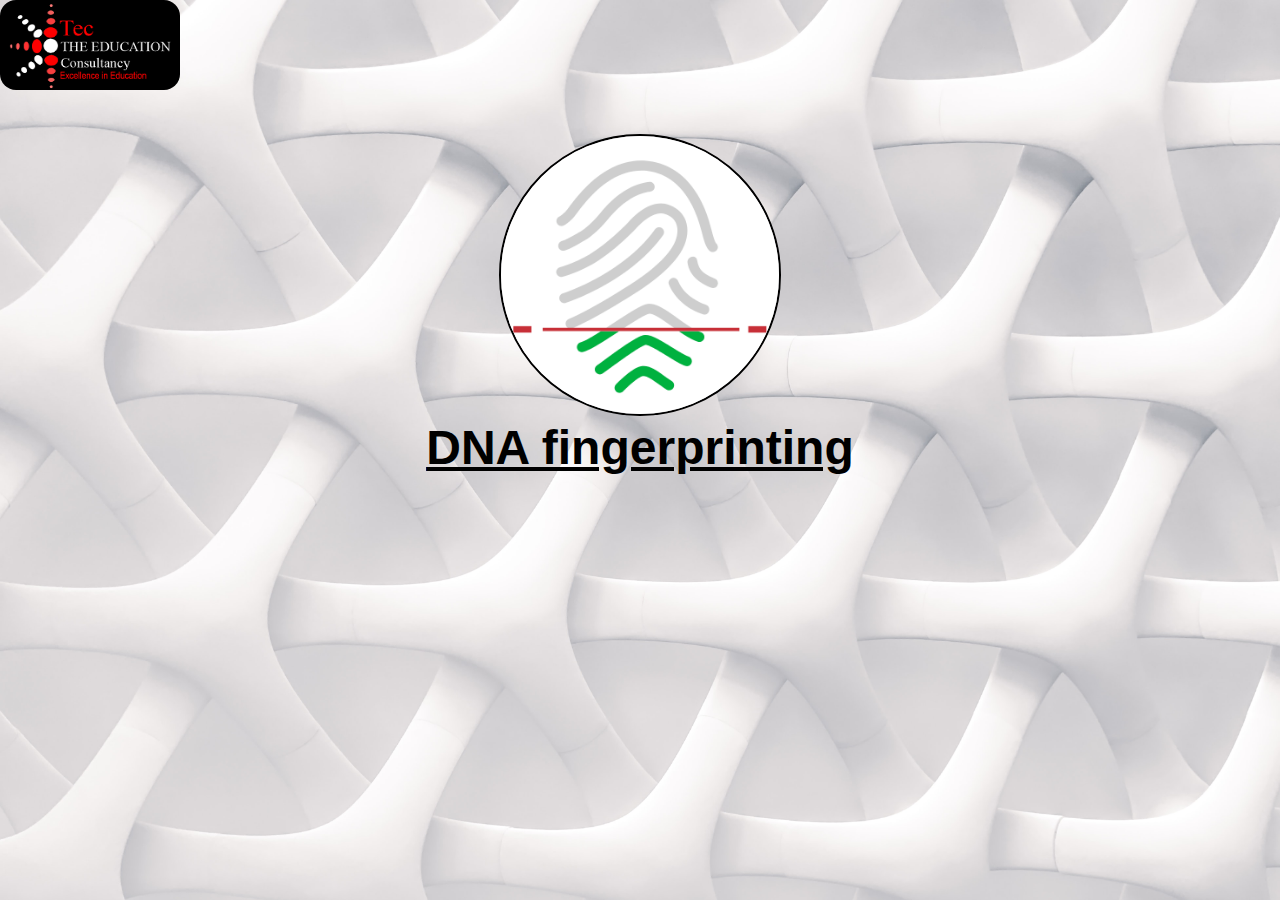
<file: DNA-fingerprinting/index.html>
<!DOCTYPE html>
<html lang="en">
  <head>
    <!-- Required meta tags -->
    <meta charset="utf-8" />
    <meta name="viewport" content="width=device-width, initial-scale=1" />

    <!-- Bootstrap CSS -->
    <link rel="stylesheet" href="./style.css" />
    <link
      href="https://cdn.jsdelivr.net/npm/bootstrap@5.0.2/dist/css/bootstrap.min.css"
      rel="stylesheet"
      integrity="sha384-EVSTQN3/azprG1Anm3QDgpJLIm9Nao0Yz1ztcQTwFspd3yD65VohhpuuCOmLASjC"
      crossorigin="anonymous"
    />

    <title>BIO tecnology</title>
  </head>
  <body
    style="
      background-image: url(./images/jj-ying-7JX0-bfiuxQ-unsplash.jpg);
      background-repeat: no-repeat;
      background-size: cover;
    "
  >
    <nav class="navbar">
      <div class="container">
        <a class="navbar-brand" href="#">
          <img
            id="logo"
            style="background-color: black; border-radius: 1rem 1rem 1rem 1rem"
            src="./images/logo1.png"
            alt=""
            width="180"
            height="90"
          />
        </a>
      </div>
    </nav>
    <div class="container">
      <div style="" class="heading">
        <a href="./1st-page.html">
          <div class="sub-name">
            <img src="./images/75160-finger-print-scanner.gif" alt="" />
            <h1>DNA fingerprinting</h1>
          </div>
        </a>
      </div>
    </div>

    <!-- Optional JavaScript; choose one of the two! -->

    <!-- Option 1: Bootstrap Bundle with Popper -->
    <script
      src="https://cdn.jsdelivr.net/npm/bootstrap@5.0.2/dist/js/bootstrap.bundle.min.js"
      integrity="sha384-MrcW6ZMFYlzcLA8Nl+NtUVF0sA7MsXsP1UyJoMp4YLEuNSfAP+JcXn/tWtIaxVXM"
      crossorigin="anonymous"
    ></script>

    <!-- Option 2: Separate Popper and Bootstrap JS -->
    <!--
    <script src="https://cdn.jsdelivr.net/npm/@popperjs/core@2.9.2/dist/umd/popper.min.js" integrity="sha384-IQsoLXl5PILFhosVNubq5LC7Qb9DXgDA9i+tQ8Zj3iwWAwPtgFTxbJ8NT4GN1R8p" crossorigin="anonymous"></script>
    <script src="https://cdn.jsdelivr.net/npm/bootstrap@5.0.2/dist/js/bootstrap.min.js" integrity="sha384-cVKIPhGWiC2Al4u+LWgxfKTRIcfu0JTxR+EQDz/bgldoEyl4H0zUF0QKbrJ0EcQF" crossorigin="anonymous"></script>
    -->
  </body>
</html>
</file>
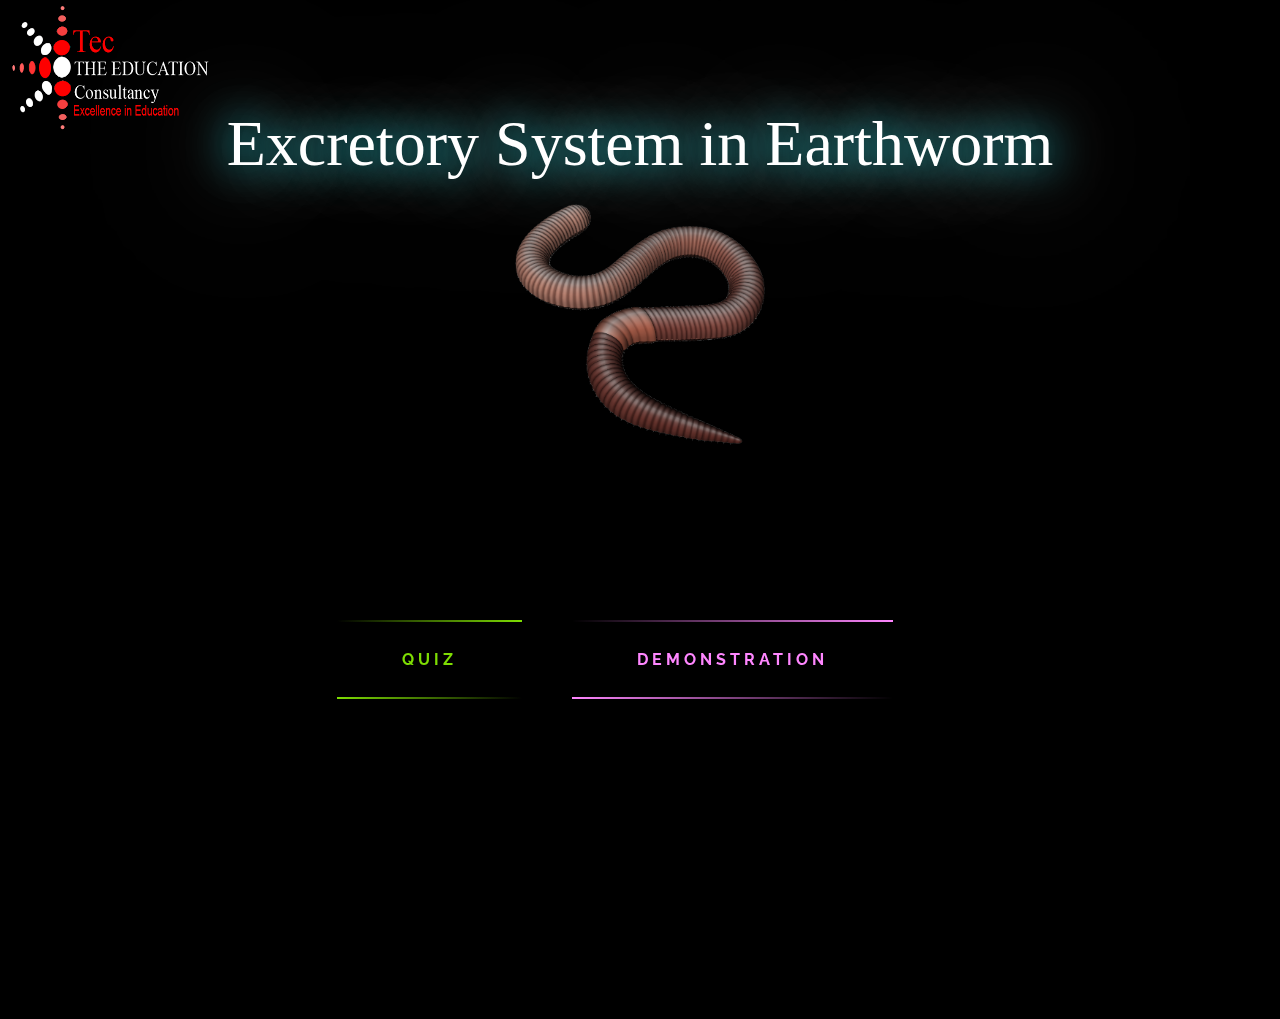
<file: main.html>
<!DOCTYPE html>
<html lang="en">
<head>
    <meta charset="UTF-8">
    <meta http-equiv="X-UA-Compatible" content="IE=edge">
    <meta name="viewport" content="width=device-width, initial-scale=1.0">
    <title>Document</title>
</head>
<style>
    @import url('https://fonts.googleapis.com/css2?family=Raleway:wght@400;700&display=swap');
*{
    margin: 0;
    padding: 0;
    box-sizing: border-box;
}
.main{
    display: flex;
    justify-content: center;
    align-items: center;
    height: 80vh;
    background: black;
    font-family: 'Raleway', sans-serif;
    font-weight: bold;
}
a{
    position: relative;
    display: inline-block;
    padding: 30px 65px;
    margin: 40px 0;
    color: #03e9f4;
    text-decoration: none;
    text-transform: uppercase;
    transition: 0.5s;
    letter-spacing: 4px;
    overflow: hidden;
    margin-right: 50px;
   
}
a:hover{
    background: #03e9f4;
    color: #050801;
    box-shadow: 0 0 5px #03e9f4,
                0 0 25px #03e9f4,
                0 0 50px #03e9f4,
                0 0 200px #03e9f4;
     -webkit-box-reflect:below 1px linear-gradient(transparent, #0005);
}
a:nth-child(1){
    filter: hue-rotate(270deg);
}
a:nth-child(2){
    filter: hue-rotate(110deg);
}
a span{
    position: absolute;
    display: block;
}
a span:nth-child(1){
    top: 0;
    left: 0;
    width: 100%;
    height: 2px;
    background: linear-gradient(90deg,transparent,#03e9f4);
    animation: animate1 1s linear infinite;
}
@keyframes animate1{
    0%{
        left: -100%;
    }
    50%,100%{
        left: 100%;
    }
}
a span:nth-child(2){
    top: -100%;
    right: 0;
    width: 2px;
    height: 100%;
    background: linear-gradient(180deg,transparent,#03e9f4);
    animation: animate2 1s linear infinite;
    animation-delay: 0.25s;
}
@keyframes animate2{
    0%{
        top: -100%;
    }
    50%,100%{
        top: 100%;
    }
}
a span:nth-child(3){
    bottom: 0;
    right: 0;
    width: 100%;
    height: 2px;
    background: linear-gradient(270deg,transparent,#03e9f4);
    animation: animate3 1s linear infinite;
    animation-delay: 0.50s;
}
@keyframes animate3{
    0%{
        right: -100%;
    }
    50%,100%{
        right: 100%;
    }
}


a span:nth-child(4){
    bottom: -100%;
    left: 0;
    width: 2px;
    height: 100%;
    background: linear-gradient(360deg,transparent,#03e9f4);
    animation: animate4 1s linear infinite;
    animation-delay: 0.75s;
}
@keyframes animate4{
    0%{
        bottom: -100%;
    }
    50%,100%{
        bottom: 100%;
    }
}.heading{
    color: #fff;
  text-shadow: 0 0 10px #03e9f4,
               0 0 20px #fff, 
               0 0 40px #fff;
}
</style>
<body style="background-color: black;overflow-x: hidden;">
    <div class="container " style="height: 100vh;">
        <div class="logo">
            <img src="./assets/images/logo1.png" alt="">
        </div>
        <div class="heading" style="text-align: center;color: white;transform: scale(4);">
            Excretory System in Earthworm
        </div>
        <div class="img" style="width: 100%;text-align: center;margin-top: 50px;">
            <img src="./assets/image2/eathworm.png" alt="" width="250" style="text-align: center;" >
        </div>
        <div class="main" style="margin-top: -150px;">
        <a href="./assets/index2.html">
            <span></span>
            <span></span>
            <span></span>
            <span></span>
        Quiz
        </a>
        <a href="./assets/index.html">
            <span></span>
            <span></span>
            <span></span>
            <span></span>
            Demonstration
        </a>
        </div>
        
    </div>
</body>
</html>
</file>
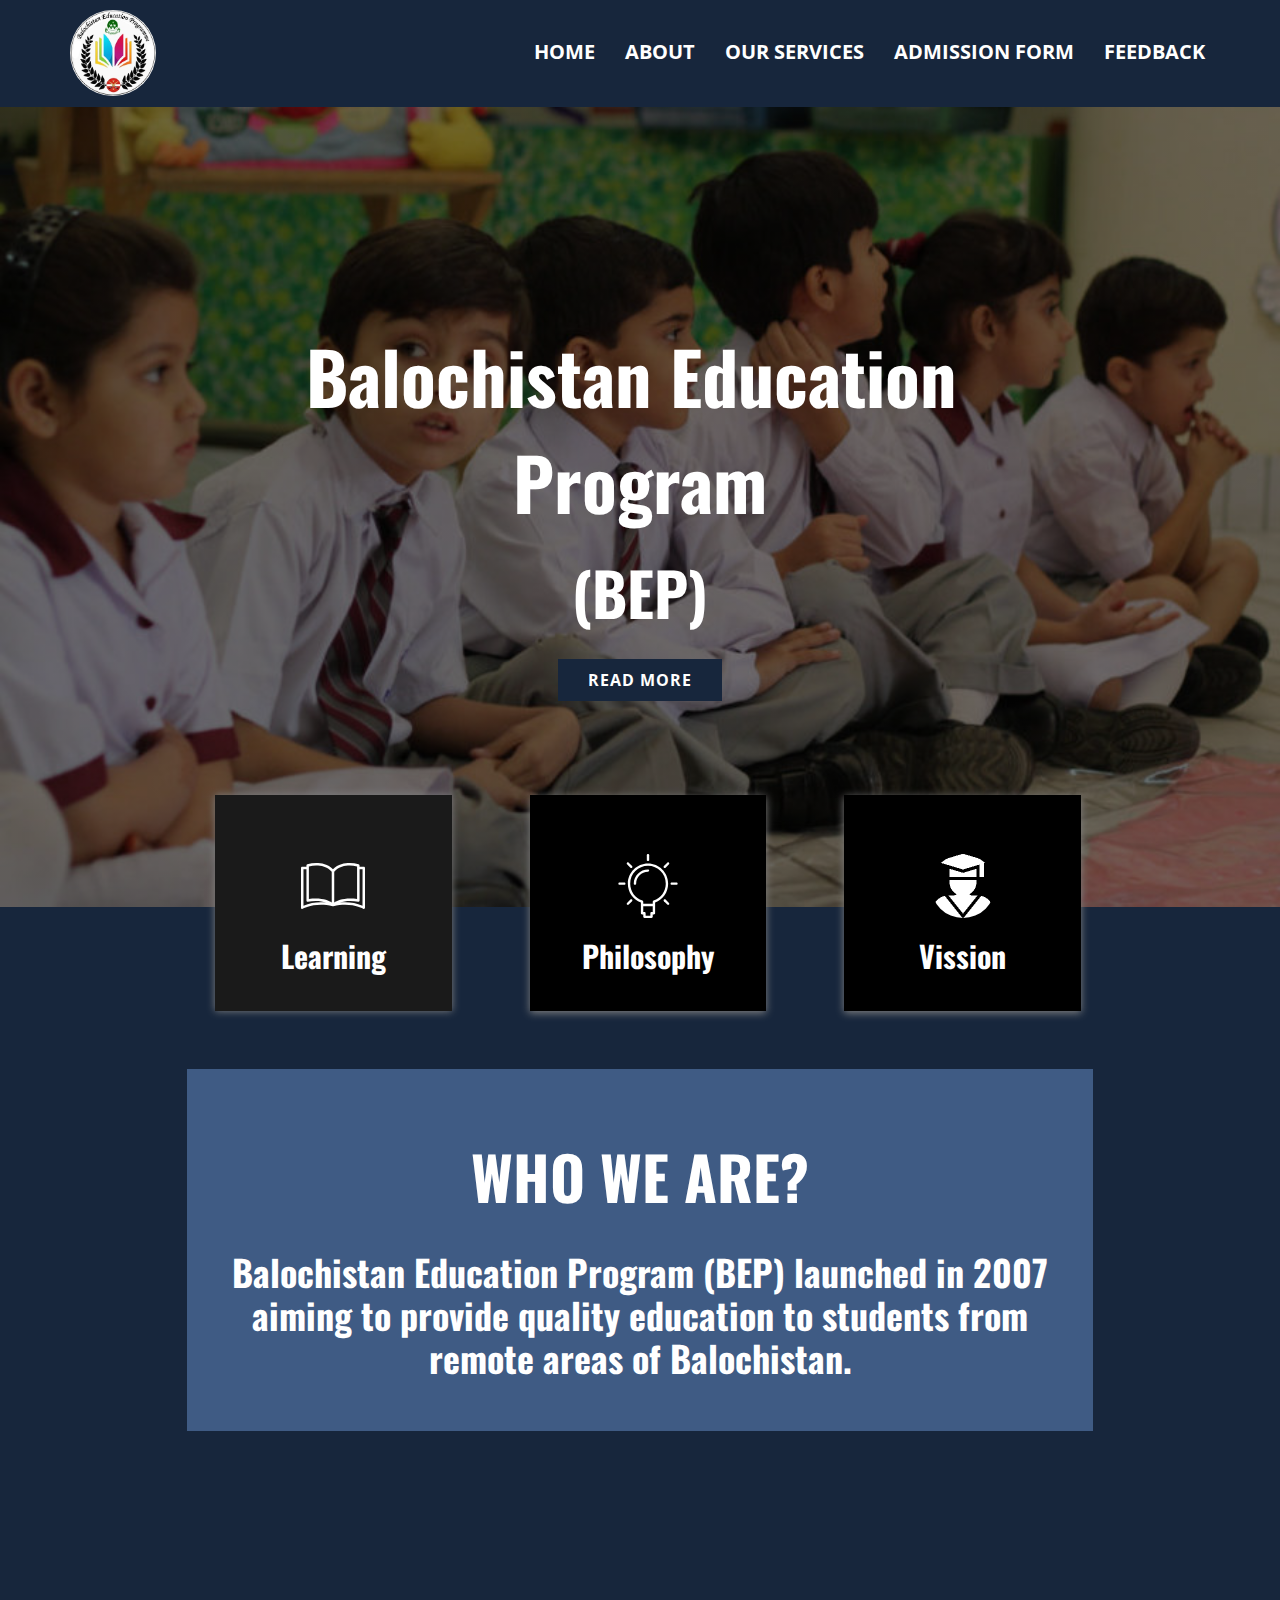
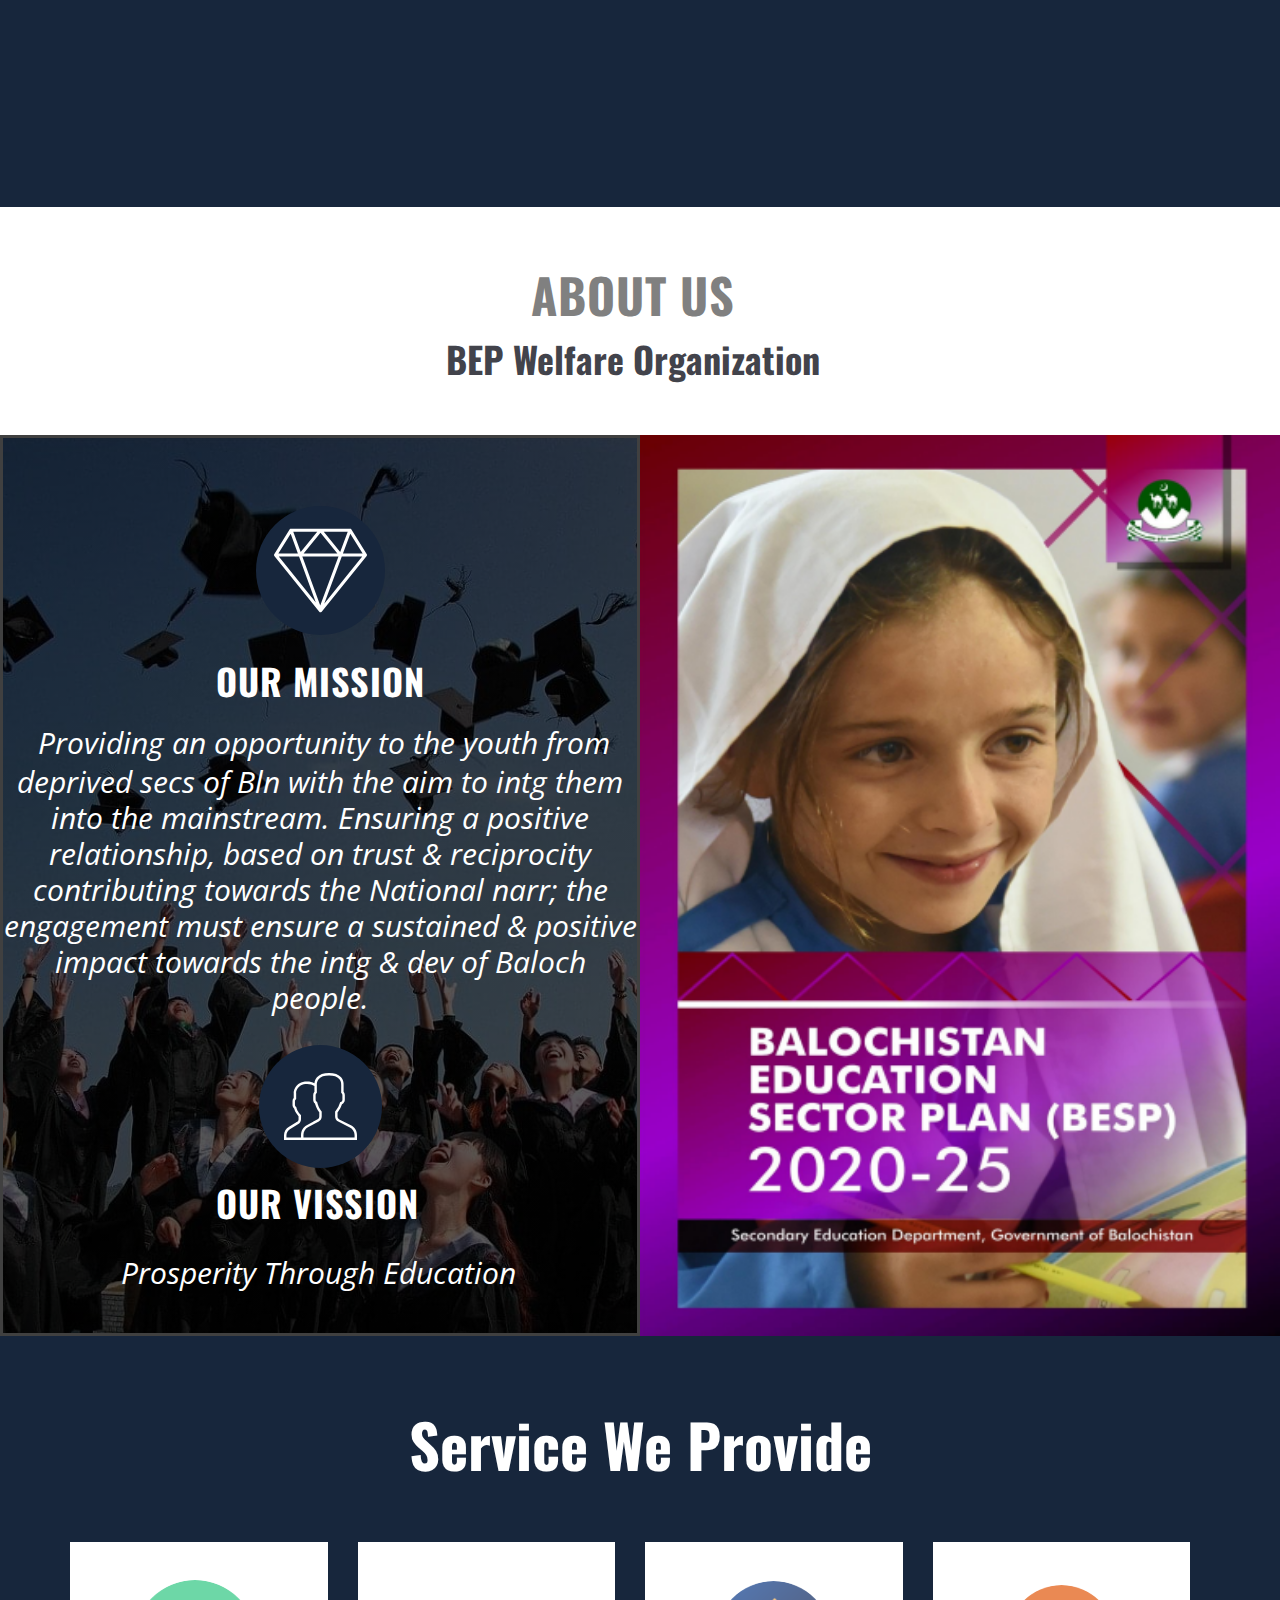
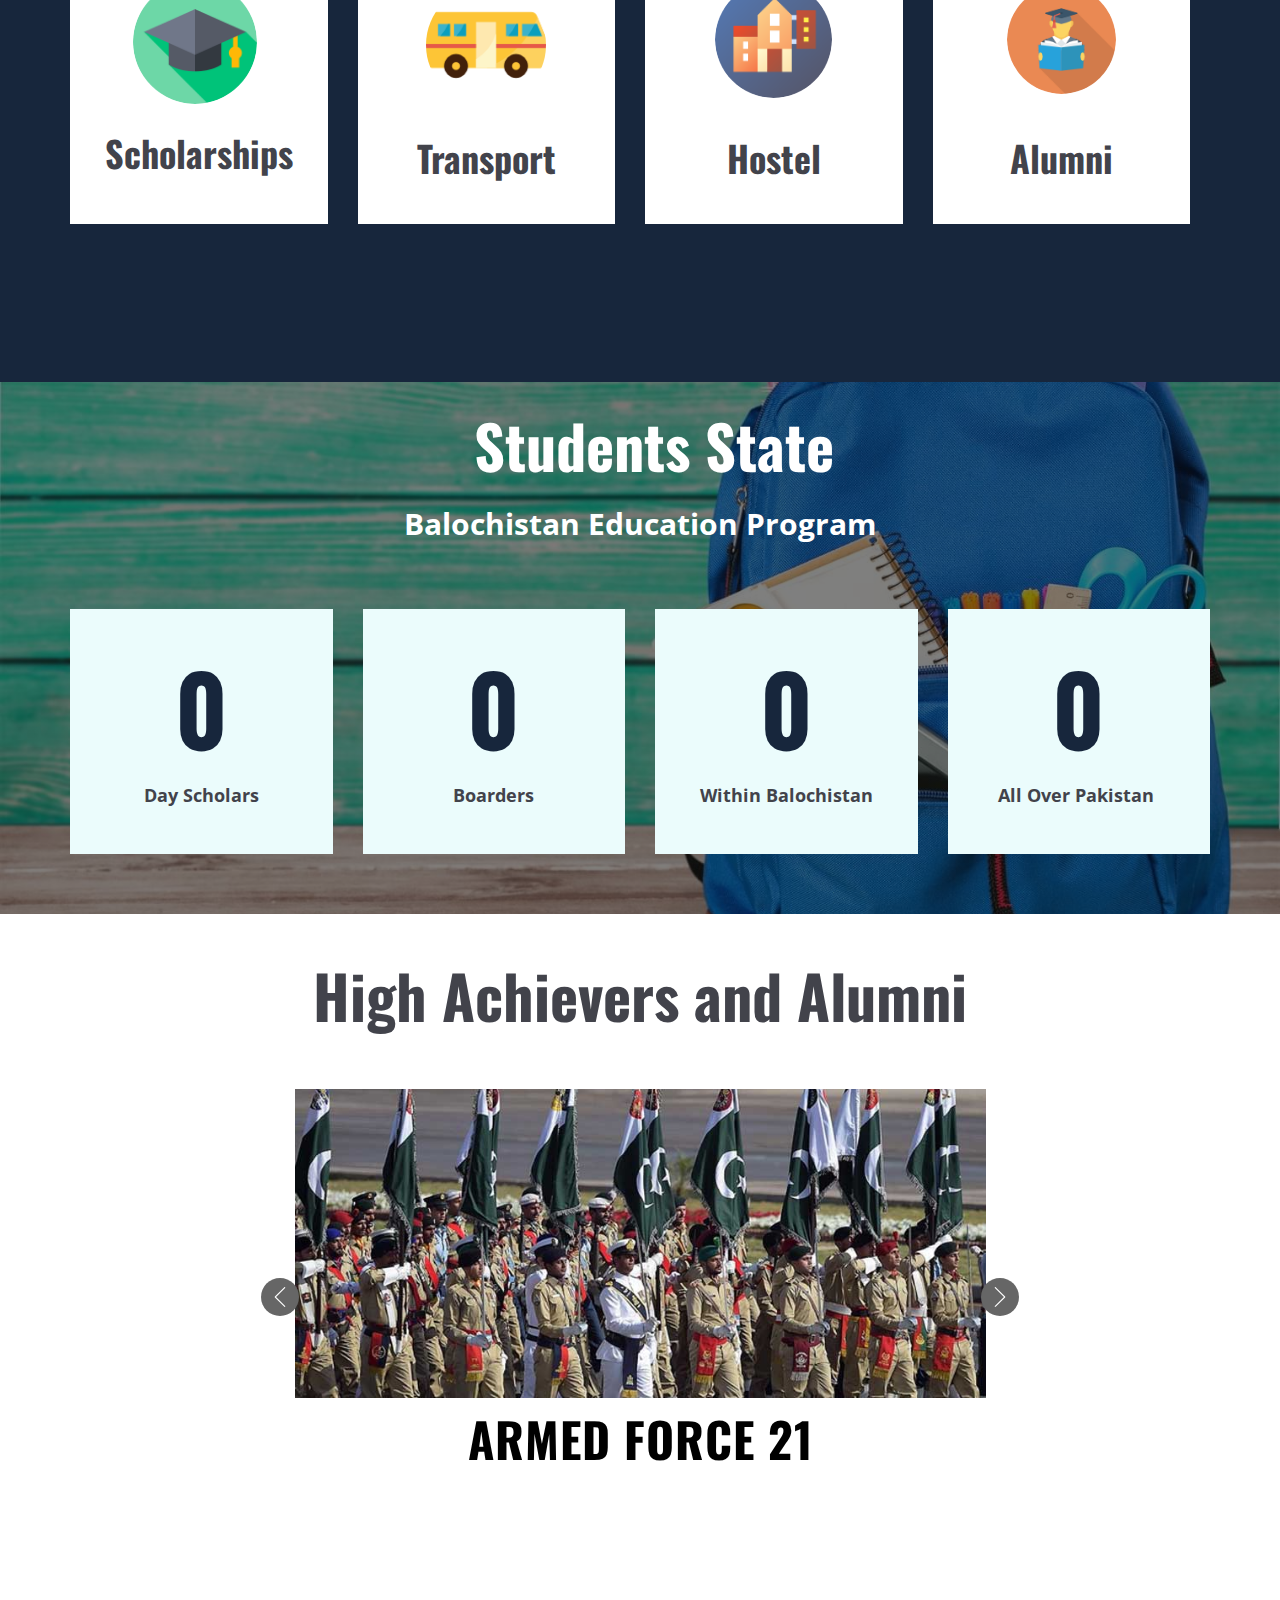
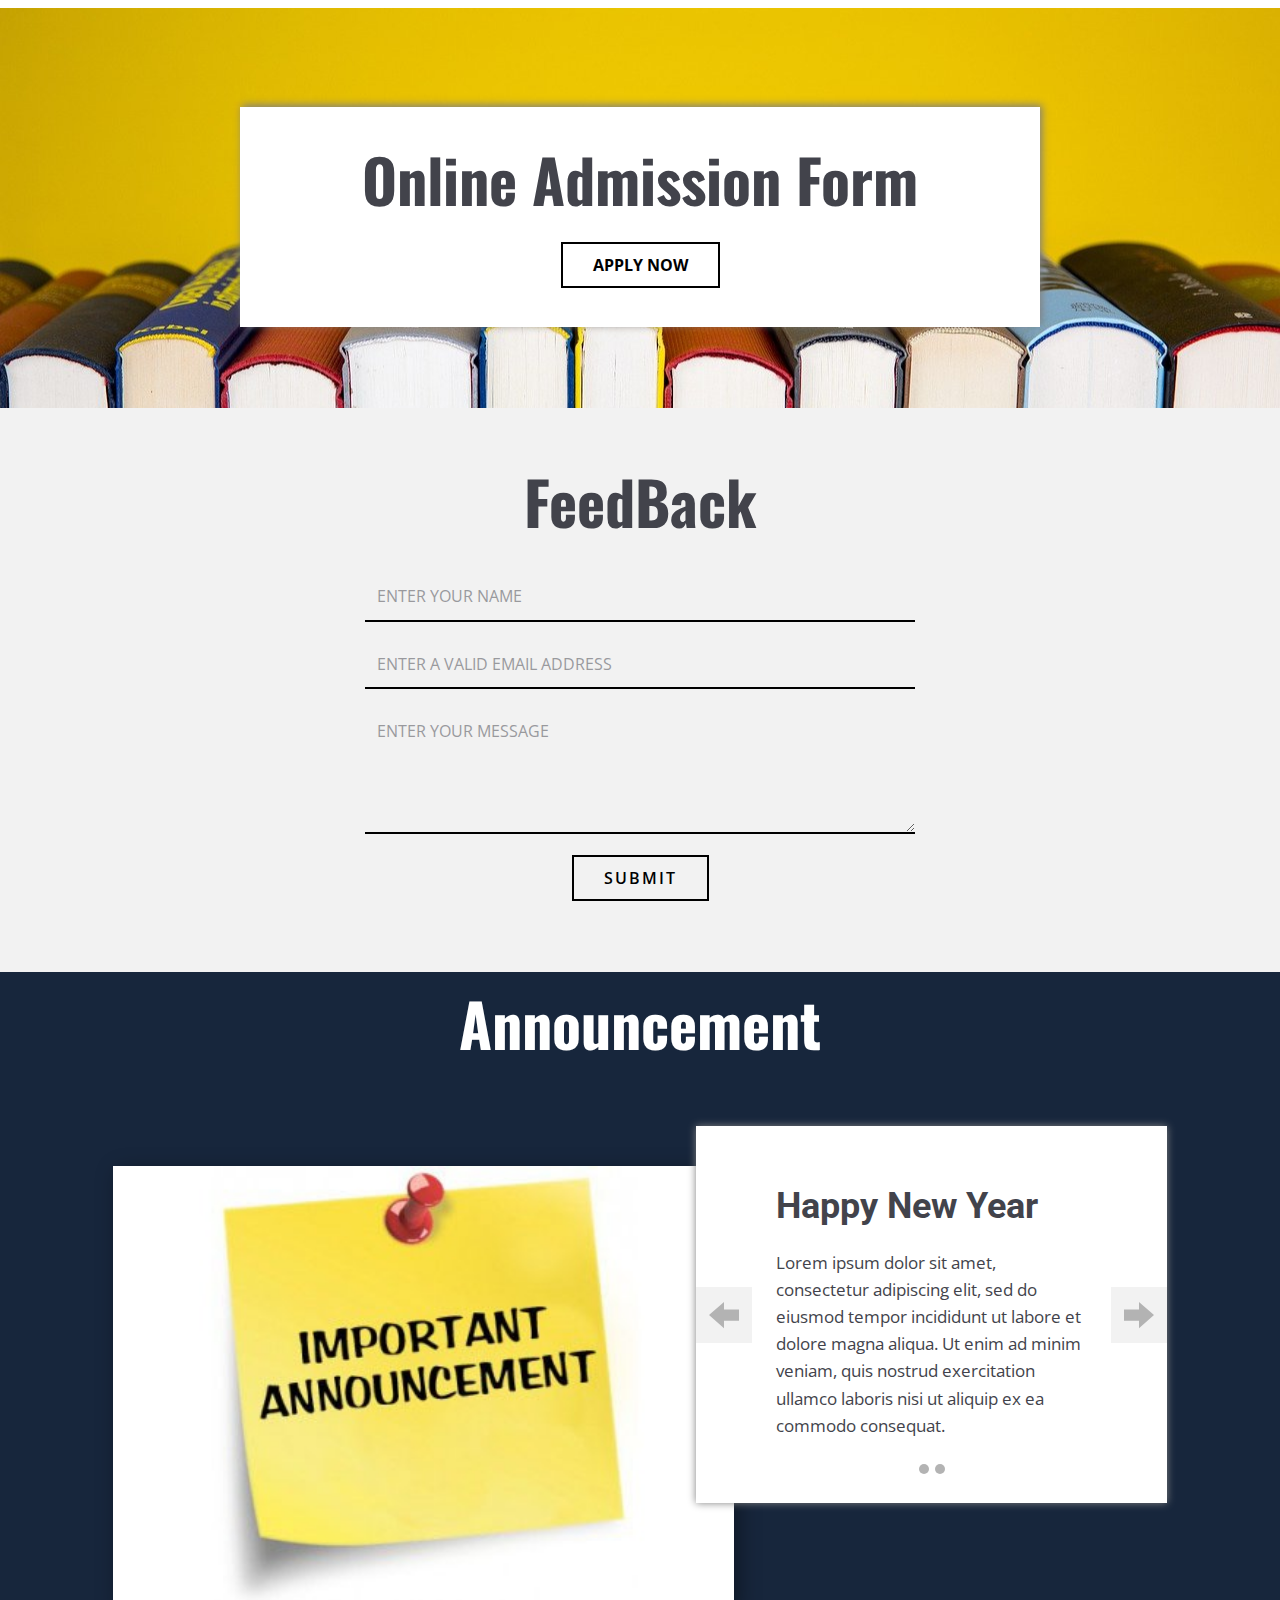
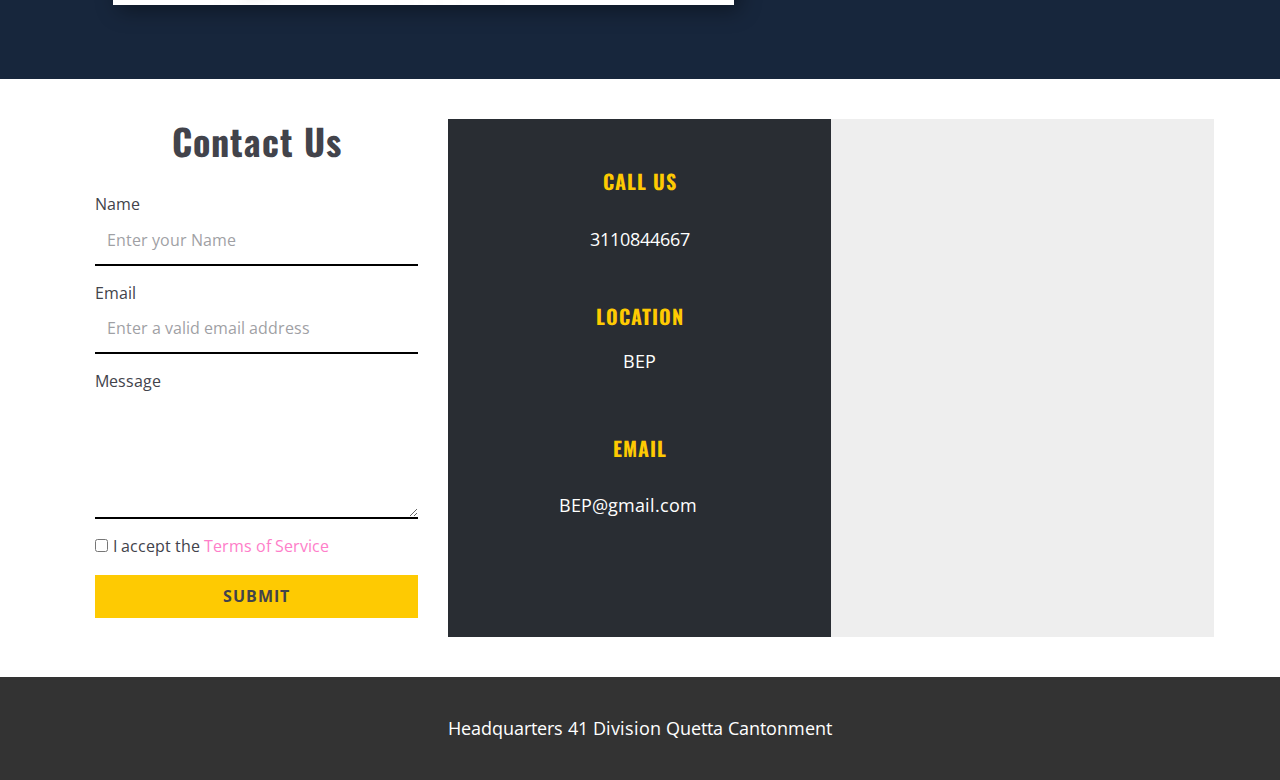
<file: BEP2/School-Education-3.html>
<!DOCTYPE html>
<html style="font-size: 16px;">
  <head>
    <meta name="viewport" content="width=device-width, initial-scale=1.0">
    <meta charset="utf-8">
    <meta name="keywords" content="DesignStudio, creativity with a purpose, The 2 Secrets to Time Management, Designing for Positive Future, Our Team, Our service, We are Creative Design Studio">
    <meta name="description" content="">
    <meta name="page_type" content="np-template-header-footer-from-plugin">
    <title>BEP</title>
    <link rel="stylesheet" href="nicepage.css" media="screen">
<link rel="stylesheet" href="School-Education-3.css" media="screen">
    <script class="u-script" type="text/javascript" src="jquery-1.9.1.min.js" defer=""></script>
    <script class="u-script" type="text/javascript" src="nicepage.js" defer=""></script>
    <meta name="generator" content="Nicepage 4.2.22, nicepage.com">
    
    <link id="u-theme-google-font" rel="stylesheet" href="https://fonts.googleapis.com/css?family=Oswald:200,300,400,500,600,700|Open+Sans:300,300i,400,400i,600,600i,700,700i,800,800i">
    <link id="u-page-google-font" rel="stylesheet" href="https://fonts.googleapis.com/css?family=Roboto:100,100i,300,300i,400,400i,500,500i,700,700i,900,900i">
    
    
    
    
    
    
    
    
    
    
    
    <script type="application/ld+json">{
		"@context": "http://schema.org",
		"@type": "Organization",
		"name": ""
}</script>
    <meta name="theme-color" content="#fe7ec9">
    <meta property="og:title" content="School Education 3">
    <meta property="og:type" content="website">
  </head>
  <body class="u-backlink-hidden u-body"><header class="u-clearfix u-header u-palette-5-base u-sticky u-header" id="sec-d515"><div class="u-clearfix u-sheet u-sheet-1"><span class="u-align-left u-file-icon u-icon u-icon-circle u-icon-1"><img src="images/Animated.jpeg" alt=""></span>
        <nav class="u-align-right u-menu u-menu-dropdown u-offcanvas u-menu-1">
          <div class="menu-collapse" style="font-size: 1.25rem; letter-spacing: 0px; font-weight: 700; text-transform: uppercase;">
            <a class="u-btn-text u-button-style u-custom-active-border-color u-custom-border u-custom-border-color u-custom-borders u-custom-hover-border-color u-custom-padding-bottom u-custom-text-active-color u-custom-text-color u-custom-text-hover-color u-custom-top-bottom-menu-spacing u-nav-link" href="#" style="padding: 7px 18px; font-size: calc(1em + 14px);">
              <svg class="u-svg-link" preserveAspectRatio="xMidYMin slice" viewBox="0 0 302 302" style="undefined"><use xlink:href="#svg-a760"></use></svg>
              <svg xmlns="http://www.w3.org/2000/svg" xmlns:xlink="http://www.w3.org/1999/xlink" version="1.1" id="svg-a760" x="0px" y="0px" viewBox="0 0 302 302" style="enable-background:new 0 0 302 302;" xml:space="preserve" class="u-svg-content"><g><rect y="36" width="302" height="30"></rect><rect y="236" width="302" height="30"></rect><rect y="136" width="302" height="30"></rect>
</g><g></g><g></g><g></g><g></g><g></g><g></g><g></g><g></g><g></g><g></g><g></g><g></g><g></g><g></g><g></g></svg>
            </a>
          </div>
          <div class="u-custom-menu u-nav-container">
            <ul class="u-nav u-spacing-30 u-unstyled u-nav-1"><li class="u-nav-item"><a class="u-border-2 u-border-active-palette-1-base u-border-hover-palette-1-base u-border-no-left u-border-no-right u-border-no-top u-button-style u-nav-link u-text-active-palette-5-light-2 u-text-hover-white u-text-white"  style="padding: 10px 0px;">Home</a>
</li><li class="u-nav-item"><a class="u-border-2 u-border-active-palette-1-base u-border-hover-palette-1-base u-border-no-left u-border-no-right u-border-no-top u-button-style u-nav-link u-text-active-palette-5-light-2 u-text-hover-white u-text-white" style="padding: 10px 0px;">About</a>
</li><li class="u-nav-item"><a class="u-border-2 u-border-active-palette-1-base u-border-hover-palette-1-base u-border-no-left u-border-no-right u-border-no-top u-button-style u-nav-link u-text-active-palette-5-light-2 u-text-hover-white u-text-white" style="padding: 10px 0px;">Our Services</a>
</li><li class="u-nav-item"><a class="u-border-2 u-border-active-palette-1-base u-border-hover-palette-1-base u-border-no-left u-border-no-right u-border-no-top u-button-style u-nav-link u-text-active-palette-5-light-2 u-text-hover-white u-text-white"  style="padding: 10px 0px;">Admission Form</a>
</li><li class="u-nav-item"><a class="u-border-2 u-border-active-palette-1-base u-border-hover-palette-1-base u-border-no-left u-border-no-right u-border-no-top u-button-style u-nav-link u-text-active-palette-5-light-2 u-text-hover-white u-text-white" style="padding: 10px 5px 10px 0px;">Feedback</a>
</li></ul>
          </div>
          <div class="u-custom-menu u-nav-container-collapse">
            <div class="u-black u-container-style u-inner-container-layout u-opacity u-opacity-95 u-sidenav">
              <div class="u-inner-container-layout u-sidenav-overflow">
                <div class="u-menu-close"></div>
                <ul class="u-align-center u-nav u-popupmenu-items u-unstyled u-nav-2"><li class="u-nav-item"><a class="u-button-style u-nav-link" >Home</a>
</li><li class="u-nav-item"><a class="u-button-style u-nav-link">About</a>
</li><li class="u-nav-item"><a class="u-button-style u-nav-link">Our Services</a>
</li><li class="u-nav-item"><a class="u-button-style u-nav-link" >Admission Form</a>
</li><li class="u-nav-item"><a class="u-button-style u-nav-link">Feedback</a>
</li></ul>
              </div>
            </div>
            <div class="u-black u-menu-overlay u-opacity u-opacity-70"></div>
          </div>
        </nav>
      </div></header>
    <section class="u-align-center u-clearfix u-image u-shading u-section-1" src="" data-image-width="1000" data-image-height="565" id="sec-88c1">
      <div class="u-clearfix u-sheet u-sheet-1">
        <h1 class="u-align-center-xs u-text u-text-default u-title u-text-1">
          <span style="font-size: 4.5rem;">Ba​lochistan Education&nbsp;<br>Program
          </span>
          <br>
          <span style="font-size: 3.75rem;">(BEP)</span>
        </h1>
        <a href="#" class="u-border-none u-btn u-button-style u-palette-5-base u-btn-1">Read More</a>
      </div>
    </section>
    <section class="u-clearfix u-palette-5-base u-section-2" id="sec-d1bd">
      <div class="u-clearfix u-sheet u-sheet-1">
        <div class="u-clearfix u-gutter-78 u-layout-wrap u-layout-wrap-1">
          <div class="u-layout">
            <div class="u-layout-row">
              <div class="u-align-center u-container-style u-grey-90 u-layout-cell u-left-cell u-size-20 u-layout-cell-1">
                <div class="u-container-layout u-valign-middle-lg u-valign-middle-xl u-container-layout-1"><span class="u-icon u-icon-circle u-icon-1"><svg class="u-svg-link" preserveAspectRatio="xMidYMin slice" viewBox="0 0 412.72 412.72" style=""><use xlink:href="#svg-b033"></use></svg><svg xmlns="http://www.w3.org/2000/svg" xmlns:xlink="http://www.w3.org/1999/xlink" version="1.1" id="svg-b033" x="0px" y="0px" viewBox="0 0 412.72 412.72" style="enable-background:new 0 0 412.72 412.72;" xml:space="preserve" class="u-svg-content"><g><g><path d="M404.72,82.944c-0.027,0-0.054,0-0.08,0h0h-27.12v-9.28c0.146-3.673-2.23-6.974-5.76-8    c-18.828-4.934-38.216-7.408-57.68-7.36c-32,0-75.6,7.2-107.84,40c-32-33.12-75.92-40-107.84-40    c-19.464-0.048-38.852,2.426-57.68,7.36c-3.53,1.026-5.906,4.327-5.76,8v9.2H8c-4.418,0-8,3.582-8,8v255.52c0,4.418,3.582,8,8,8    c1.374-0.004,2.724-0.362,3.92-1.04c0.8-0.4,80.8-44.16,192.48-16h1.2h0.72c0.638,0.077,1.282,0.077,1.92,0    c112-28.4,192,15.28,192.48,16c2.475,1.429,5.525,1.429,8,0c2.46-1.42,3.983-4.039,4-6.88V90.944    C412.72,86.526,409.139,82.944,404.72,82.944z M16,333.664V98.944h19.12v200.64c-0.05,4.418,3.491,8.04,7.909,8.09    c0.432,0.005,0.864-0.025,1.291-0.09c16.55-2.527,33.259-3.864,50-4c23.19-0.402,46.283,3.086,68.32,10.32    C112.875,307.886,62.397,314.688,16,333.664z M94.32,287.664c-14.551,0.033-29.085,0.968-43.52,2.8V79.984    c15.576-3.47,31.482-5.241,47.44-5.28c29.92,0,71.2,6.88,99.84,39.2l0.24,199.28C181.68,302.304,149.2,287.664,94.32,287.664z     M214.32,113.904c28.64-32,69.92-39.2,99.84-39.2c15.957,0.047,31.863,1.817,47.44,5.28v210.48    c-14.354-1.849-28.808-2.811-43.28-2.88c-54.56,0-87.12,14.64-104,25.52V113.904z M396.64,333.664    c-46.496-19.028-97.09-25.831-146.96-19.76c22.141-7.26,45.344-10.749,68.64-10.32c16.846,0.094,33.663,1.404,50.32,3.92    c4.368,0.663,8.447-2.341,9.11-6.709c0.065-0.427,0.095-0.859,0.09-1.291V98.944h19.12L396.64,333.664z"></path>
</g>
</g><g></g><g></g><g></g><g></g><g></g><g></g><g></g><g></g><g></g><g></g><g></g><g></g><g></g><g></g><g></g></svg></span>
                  <h3 class="u-align-center-xs u-text u-text-1">Learning</h3>
                </div>
              </div>
              <div class="u-align-center u-black u-container-style u-layout-cell u-size-20 u-layout-cell-2">
                <div class="u-container-layout u-valign-middle-lg u-valign-middle-xl u-container-layout-2"><span class="u-icon u-icon-circle u-text-body-alt-color u-icon-2"><svg class="u-svg-link" preserveAspectRatio="xMidYMin slice" viewBox="0 0 54 54" style=""><use xlink:href="#svg-7cd8"></use></svg><svg xmlns="http://www.w3.org/2000/svg" xmlns:xlink="http://www.w3.org/1999/xlink" version="1.1" id="svg-7cd8" x="0px" y="0px" viewBox="0 0 54 54" style="enable-background:new 0 0 54 54;" xml:space="preserve" class="u-svg-content"><g><path d="M27,8c-9.374,0-17,7.626-17,17c0,7.112,4.391,13.412,11,15.9V50c0,0.553,0.447,1,1,1h1v2c0,0.553,0.447,1,1,1h6   c0.553,0,1-0.447,1-1v-2h1c0.553,0,1-0.447,1-1v-9.1c6.609-2.488,11-8.788,11-15.9C44,15.626,36.374,8,27,8z M30,49   c-0.553,0-1,0.447-1,1v2h-4v-2c0-0.553-0.447-1-1-1h-1v-5h8v5H30z M31.688,39.242C31.277,39.377,31,39.761,31,40.192V42h-8v-1.808   c0-0.432-0.277-0.815-0.688-0.95C16.145,37.214,12,31.49,12,25c0-8.271,6.729-15,15-15s15,6.729,15,15   C42,31.49,37.855,37.214,31.688,39.242z"></path><path d="M27,6c0.553,0,1-0.447,1-1V1c0-0.553-0.447-1-1-1s-1,0.447-1,1v4C26,5.553,26.447,6,27,6z"></path><path d="M51,24h-4c-0.553,0-1,0.447-1,1s0.447,1,1,1h4c0.553,0,1-0.447,1-1S51.553,24,51,24z"></path><path d="M7,24H3c-0.553,0-1,0.447-1,1s0.447,1,1,1h4c0.553,0,1-0.447,1-1S7.553,24,7,24z"></path><path d="M43.264,7.322l-2.828,2.828c-0.391,0.391-0.391,1.023,0,1.414c0.195,0.195,0.451,0.293,0.707,0.293   s0.512-0.098,0.707-0.293l2.828-2.828c0.391-0.391,0.391-1.023,0-1.414S43.654,6.932,43.264,7.322z"></path><path d="M12.15,38.436l-2.828,2.828c-0.391,0.391-0.391,1.023,0,1.414c0.195,0.195,0.451,0.293,0.707,0.293   s0.512-0.098,0.707-0.293l2.828-2.828c0.391-0.391,0.391-1.023,0-1.414S12.541,38.045,12.15,38.436z"></path><path d="M41.85,38.436c-0.391-0.391-1.023-0.391-1.414,0s-0.391,1.023,0,1.414l2.828,2.828c0.195,0.195,0.451,0.293,0.707,0.293   s0.512-0.098,0.707-0.293c0.391-0.391,0.391-1.023,0-1.414L41.85,38.436z"></path><path d="M12.15,11.564c0.195,0.195,0.451,0.293,0.707,0.293s0.512-0.098,0.707-0.293c0.391-0.391,0.391-1.023,0-1.414l-2.828-2.828   c-0.391-0.391-1.023-0.391-1.414,0s-0.391,1.023,0,1.414L12.15,11.564z"></path><path d="M27,13c-6.617,0-12,5.383-12,12c0,0.553,0.447,1,1,1s1-0.447,1-1c0-5.514,4.486-10,10-10c0.553,0,1-0.447,1-1   S27.553,13,27,13z"></path>
</g><g></g><g></g><g></g><g></g><g></g><g></g><g></g><g></g><g></g><g></g><g></g><g></g><g></g><g></g><g></g></svg></span>
                  <h3 class="u-text u-text-body-alt-color u-text-2">Philosophy</h3>
                </div>
              </div>
              <div class="u-align-center u-black u-container-style u-layout-cell u-size-20 u-layout-cell-3">
                <div class="u-container-layout u-valign-middle-lg u-valign-middle-xl u-container-layout-3"><span class="u-file-icon u-icon u-icon-circle u-text-white u-icon-3"><img src="images/2.png" alt=""></span>
                  <h3 class="u-text u-text-3">Vission</h3>
                </div>
              </div>
            </div>
          </div>
        </div>
        <div class="u-clearfix u-expanded-width-md u-expanded-width-sm u-expanded-width-xs u-layout-wrap u-layout-wrap-2">
          <div class="u-layout">
            <div class="u-layout-col">
              <div class="u-size-30">
                <div class="u-layout-row">
                  <div class="u-align-center u-container-style u-layout-cell u-left-cell u-palette-5-dark-1 u-right-cell u-size-60 u-layout-cell-4">
                    <div class="u-container-layout u-valign-middle-md u-container-layout-4">
                      <h1 class="u-text u-text-4">WHO WE ARE?</h1>
                    </div>
                  </div>
                </div>
              </div>
              <div class="u-size-30">
                <div class="u-layout-row">
                  <div class="u-align-center u-container-style u-layout-cell u-palette-5-dark-1 u-right-cell u-size-60 u-layout-cell-5">
                    <div class="u-container-layout u-container-layout-5">
                      <h2 class="u-expanded-width-xs u-text u-text-5">Ba​lochistan Education Program (BEP) launched in 2007 aiming to provide quality education to students from remote areas of Balochistan.<br>
                      </h2>
                    </div>
                  </div>
                </div>
              </div>
            </div>
          </div>
        </div>
      </div>
    </section>
    <section class="u-clearfix u-valign-middle-xs u-section-3" id="sec-6e64">
      <div class="u-container-style u-expanded-width-sm u-expanded-width-xs u-group u-group-1">
        <div class="u-container-layout u-container-layout-1">
          <h4 class="u-align-center u-text u-text-1">about Us</h4>
          <h2 class="u-align-center u-text u-text-2">BEP Welfare Organization</h2>
        </div>
      </div>
      <div class="u-clearfix u-expanded-width u-gutter-0 u-layout-wrap u-layout-wrap-1">
        <div class="u-gutter-0 u-layout">
          <div class="u-layout-row">
            <div class="u-size-30 u-size-60-md">
              <div class="u-layout-col">
                <div class="u-size-60">
                  <div class="u-layout-row">
                    <div class="u-align-center u-container-style u-image u-layout-cell u-left-cell u-shading u-size-60 u-image-1" data-image-width="1280" data-image-height="853">
                      <div class="u-border-3 u-border-grey-75 u-container-layout u-valign-middle-md u-valign-top-sm u-container-layout-2"><span class="u-icon u-icon-circle u-palette-5-base u-spacing-18 u-icon-1"><svg class="u-svg-link" preserveAspectRatio="xMidYMin slice" viewBox="0 0 59.986 59.986" style=""><use xlink:href="#svg-d10f"></use></svg><svg xmlns="http://www.w3.org/2000/svg" xmlns:xlink="http://www.w3.org/1999/xlink" version="1.1" id="svg-d10f" x="0px" y="0px" viewBox="0 0 59.986 59.986" style="enable-background:new 0 0 59.986 59.986;" xml:space="preserve" class="u-svg-content"><path d="M59.972,20.164c0.007-0.041,0.011-0.081,0.013-0.123c0.002-0.049,0.001-0.096-0.003-0.145  c-0.004-0.042-0.01-0.082-0.02-0.123c-0.011-0.048-0.026-0.094-0.044-0.14c-0.009-0.024-0.011-0.049-0.022-0.072  c-0.008-0.017-0.022-0.03-0.031-0.047c-0.009-0.017-0.013-0.035-0.023-0.052l-10-16c-0.046-0.073-0.1-0.139-0.161-0.197  c-0.001-0.001-0.002-0.001-0.003-0.002c-0.086-0.081-0.188-0.139-0.297-0.185c-0.014-0.006-0.023-0.018-0.038-0.024  c-0.011-0.004-0.023-0.002-0.034-0.005c-0.101-0.034-0.205-0.057-0.314-0.057h-38c-0.108,0-0.211,0.023-0.31,0.056  c-0.011,0.003-0.022,0.001-0.032,0.005c-0.015,0.005-0.024,0.017-0.038,0.023c-0.104,0.043-0.202,0.099-0.287,0.175  c-0.005,0.005-0.012,0.008-0.017,0.012c-0.062,0.058-0.117,0.125-0.163,0.198l-10,16c-0.01,0.016-0.014,0.035-0.023,0.052  c-0.009,0.017-0.023,0.03-0.031,0.047c-0.011,0.023-0.013,0.048-0.023,0.072c-0.018,0.046-0.033,0.092-0.044,0.14  c-0.009,0.041-0.016,0.082-0.02,0.124C0,19.945-0.001,19.993,0.001,20.041c0.002,0.042,0.006,0.082,0.013,0.123  c0.008,0.048,0.021,0.095,0.037,0.142c0.013,0.039,0.027,0.077,0.045,0.115c0.009,0.018,0.012,0.038,0.022,0.056  c0.016,0.029,0.04,0.051,0.058,0.078c0.014,0.021,0.022,0.044,0.039,0.064l28.989,35.986c0.002,0.003,0.004,0.005,0.006,0.007  l0.005,0.007c0.003,0.004,0.008,0.005,0.011,0.009c0.082,0.099,0.184,0.174,0.295,0.234c0.03,0.016,0.058,0.03,0.089,0.043  c0.121,0.051,0.249,0.087,0.383,0.087c0.114,0,0.229-0.02,0.343-0.061c0.017-0.006,0.028-0.02,0.045-0.027  c0.051-0.021,0.091-0.055,0.137-0.084c0.076-0.048,0.147-0.098,0.206-0.163c0.014-0.015,0.035-0.022,0.048-0.038l29-36  c0.016-0.02,0.024-0.044,0.039-0.064c0.019-0.027,0.042-0.049,0.058-0.078c0.01-0.018,0.013-0.038,0.022-0.056  c0.018-0.038,0.032-0.075,0.045-0.115C59.95,20.259,59.964,20.213,59.972,20.164z M32.095,4.993h15.459l-4.86,13.045L32.095,4.993z   M40.892,18.993H19.095L29.993,5.58L40.892,18.993z M17.222,18.125L12.423,4.993h15.469L17.222,18.125z M41.593,20.993  L29.818,52.599L18.269,20.993H41.593z M49.221,6.246l7.967,12.748H44.472L49.221,6.246z M10.756,6.259l4.653,12.734H2.798  L10.756,6.259z M16.14,20.993l10.839,29.664L3.083,20.993H16.14z M32.39,51.423l11.337-30.43h13.176L32.39,51.423z"></path><g></g><g></g><g></g><g></g><g></g><g></g><g></g><g></g><g></g><g></g><g></g><g></g><g></g><g></g><g></g></svg></span>
                        <h4 class="u-text u-text-3">Our MissioN</h4>
                        <p class="u-text u-text-4"><span class="u-icon"></span>&nbsp;Providing an opportunity to the
youth from deprived secs of Bln with the aim to intg them into the mainstream. Ensuring a
positive relationship, based on trust &amp; reciprocity contributing towards
the National narr; the engagement must ensure a
sustained &amp; positive impact towards the intg &amp; dev of Baloch people.
                        </p><span class="u-icon u-icon-circle u-palette-5-base u-spacing-25 u-icon-3"><svg class="u-svg-link" preserveAspectRatio="xMidYMin slice" viewBox="0 0 60 60" style=""><use xlink:href="#svg-b68f"></use></svg><svg xmlns="http://www.w3.org/2000/svg" xmlns:xlink="http://www.w3.org/1999/xlink" version="1.1" id="svg-b68f" x="0px" y="0px" viewBox="0 0 60 60" style="enable-background:new 0 0 60 60;" xml:space="preserve" class="u-svg-content"><path d="M55.014,45.389l-9.553-4.776C44.56,40.162,44,39.256,44,38.248v-3.381c0.229-0.28,0.47-0.599,0.719-0.951  c1.239-1.75,2.232-3.698,2.954-5.799C49.084,27.47,50,26.075,50,24.5v-4c0-0.963-0.36-1.896-1-2.625v-5.319  c0.056-0.55,0.276-3.824-2.092-6.525C44.854,3.688,41.521,2.5,37,2.5s-7.854,1.188-9.908,3.53c-1.435,1.637-1.918,3.481-2.064,4.805  C23.314,9.949,21.294,9.5,19,9.5c-10.389,0-10.994,8.855-11,9v4.579c-0.648,0.706-1,1.521-1,2.33v3.454  c0,1.079,0.483,2.085,1.311,2.765c0.825,3.11,2.854,5.46,3.644,6.285v2.743c0,0.787-0.428,1.509-1.171,1.915l-6.653,4.173  C1.583,48.134,0,50.801,0,53.703V57.5h14h2h44v-4.043C60,50.019,58.089,46.927,55.014,45.389z M14,53.262V55.5H2v-1.797  c0-2.17,1.184-4.164,3.141-5.233l6.652-4.173c1.333-0.727,2.161-2.121,2.161-3.641v-3.591l-0.318-0.297  c-0.026-0.024-2.683-2.534-3.468-5.955l-0.091-0.396l-0.342-0.22C9.275,29.899,9,29.4,9,28.863v-3.454  c0-0.36,0.245-0.788,0.671-1.174L10,23.938l-0.002-5.38C10.016,18.271,10.537,11.5,19,11.5c2.393,0,4.408,0.553,6,1.644v4.731  c-0.64,0.729-1,1.662-1,2.625v4c0,0.304,0.035,0.603,0.101,0.893c0.027,0.116,0.081,0.222,0.118,0.334  c0.055,0.168,0.099,0.341,0.176,0.5c0.001,0.002,0.002,0.003,0.003,0.005c0.256,0.528,0.629,1,1.099,1.377  c0.005,0.019,0.011,0.036,0.016,0.054c0.06,0.229,0.123,0.457,0.191,0.68l0.081,0.261c0.014,0.046,0.031,0.093,0.046,0.139  c0.035,0.108,0.069,0.215,0.105,0.321c0.06,0.175,0.123,0.356,0.196,0.553c0.031,0.082,0.065,0.156,0.097,0.237  c0.082,0.209,0.164,0.411,0.25,0.611c0.021,0.048,0.039,0.1,0.06,0.147l0.056,0.126c0.026,0.058,0.053,0.11,0.079,0.167  c0.098,0.214,0.194,0.421,0.294,0.621c0.016,0.032,0.031,0.067,0.047,0.099c0.063,0.125,0.126,0.243,0.189,0.363  c0.108,0.206,0.214,0.4,0.32,0.588c0.052,0.092,0.103,0.182,0.154,0.269c0.144,0.246,0.281,0.472,0.414,0.682  c0.029,0.045,0.057,0.092,0.085,0.135c0.242,0.375,0.452,0.679,0.626,0.916c0.046,0.063,0.086,0.117,0.125,0.17  c0.022,0.029,0.052,0.071,0.071,0.097v3.309c0,0.968-0.528,1.856-1.377,2.32l-2.646,1.443l-0.461-0.041l-0.188,0.395l-5.626,3.069  C15.801,46.924,14,49.958,14,53.262z M58,55.5H16v-2.238c0-2.571,1.402-4.934,3.659-6.164l8.921-4.866  C30.073,41.417,31,39.854,31,38.155v-4.018v-0.001l-0.194-0.232l-0.038-0.045c-0.002-0.003-0.064-0.078-0.165-0.21  c-0.006-0.008-0.012-0.016-0.019-0.024c-0.053-0.069-0.115-0.152-0.186-0.251c-0.001-0.002-0.002-0.003-0.003-0.005  c-0.149-0.207-0.336-0.476-0.544-0.8c-0.005-0.007-0.009-0.015-0.014-0.022c-0.098-0.153-0.202-0.32-0.308-0.497  c-0.008-0.013-0.016-0.026-0.024-0.04c-0.226-0.379-0.466-0.808-0.705-1.283c0,0-0.001-0.001-0.001-0.002  c-0.127-0.255-0.254-0.523-0.378-0.802l0,0c-0.017-0.039-0.035-0.077-0.052-0.116h0c-0.055-0.125-0.11-0.256-0.166-0.391  c-0.02-0.049-0.04-0.1-0.06-0.15c-0.052-0.131-0.105-0.263-0.161-0.414c-0.102-0.272-0.198-0.556-0.29-0.849l-0.055-0.178  c-0.006-0.02-0.013-0.04-0.019-0.061c-0.094-0.316-0.184-0.639-0.26-0.971l-0.091-0.396l-0.341-0.22  C26.346,25.803,26,25.176,26,24.5v-4c0-0.561,0.238-1.084,0.67-1.475L27,18.728V12.5v-0.354l-0.027-0.021  c-0.034-0.722,0.009-2.935,1.623-4.776C30.253,5.458,33.081,4.5,37,4.5c3.905,0,6.727,0.951,8.386,2.828  c1.947,2.201,1.625,5.017,1.623,5.041L47,18.728l0.33,0.298C47.762,19.416,48,19.939,48,20.5v4c0,0.873-0.572,1.637-1.422,1.899  l-0.498,0.153l-0.16,0.495c-0.669,2.081-1.622,4.003-2.834,5.713c-0.297,0.421-0.586,0.794-0.837,1.079L42,34.123v4.125  c0,1.77,0.983,3.361,2.566,4.153l9.553,4.776C56.513,48.374,58,50.78,58,53.457V55.5z"></path><g></g><g></g><g></g><g></g><g></g><g></g><g></g><g></g><g></g><g></g><g></g><g></g><g></g><g></g><g></g></svg></span>
                        <h4 class="u-align-center-xs u-text u-text-5">our vission</h4>
                        <p class="u-text u-text-6">&nbsp;<span style="font-size: 1.875rem;">Pr​osperity Through Education</span>
                        </p>
                      </div>
                    </div>
                  </div>
                </div>
              </div>
            </div>
            <div class="u-size-30 u-size-60-md">
              <div class="u-layout-col">
                <div class="u-container-style u-image u-layout-cell u-right-cell u-size-60 u-image-2" data-image-width="393" data-image-height="557">
                  <div class="u-container-layout"></div>
                </div>
              </div>
            </div>
          </div>
        </div>
      </div>
    </section>
    <section class="u-clearfix u-palette-5-base u-section-4" id="sec-aaa7">
      <div class="u-clearfix u-sheet u-sheet-1">
        <div class="u-container-style u-expanded-width-md u-expanded-width-sm u-expanded-width-xs u-group u-group-1">
          <div class="u-container-layout u-container-layout-1">
            <h1 class="u-align-center u-text u-text-1">Service We Provide</h1>
          </div>
        </div>
        <div class="u-clearfix u-disable-padding u-gutter-30 u-layout-wrap u-layout-wrap-1">
          <div class="u-gutter-0 u-layout">
            <div class="u-layout-row">
              <div class="u-align-center u-border-no-bottom u-border-no-left u-border-no-right u-border-no-top u-container-style u-layout-cell u-left-cell u-size-15 u-size-30-md u-white u-layout-cell-1">
                <div class="u-container-layout u-padding-6"><span class="u-align-center-md u-align-center-sm u-align-center-xs u-file-icon u-icon u-icon-circle u-icon-1"><img src="images/3256114.png" alt=""></span>
                  <h2 class="u-align-center-lg u-align-center-xs u-text u-text-2">Scholarships</h2>
                </div>
              </div>
              <div class="u-align-center u-border-no-bottom u-border-no-left u-border-no-right u-border-no-top u-container-style u-layout-cell u-size-15 u-size-30-md u-white u-layout-cell-2">
                <div class="u-container-layout u-padding-6 u-container-layout-3"><span class="u-file-icon u-icon u-icon-circle u-icon-2"><img src="images/808375.png" alt=""></span>
                  <h2 class="u-align-center-lg u-align-center-xs u-text u-text-3">Transport</h2>
                </div>
              </div>
              <div class="u-align-center u-border-no-bottom u-border-no-left u-border-no-right u-border-no-top u-container-style u-layout-cell u-size-15 u-size-30-md u-white u-layout-cell-3">
                <div class="u-container-layout u-padding-6 u-container-layout-4"><span class="u-align-center-md u-align-center-sm u-align-center-xs u-file-icon u-icon u-icon-circle u-icon-3"><img src="images/1385185.png" alt=""></span>
                  <h2 class="u-align-center-lg u-align-center-xs u-text u-text-4">Hostel</h2>
                </div>
              </div>
              <div class="u-align-center u-border-no-bottom u-border-no-left u-border-no-right u-border-no-top u-container-style u-layout-cell u-right-cell u-size-15 u-size-30-md u-white u-layout-cell-4">
                <div class="u-container-layout u-padding-6"><span class="u-file-icon u-icon u-icon-circle u-icon-4"><img src="images/346461.png" alt=""></span>
                  <h2 class="u-align-center-lg u-align-center-xs u-text u-text-5">Alumni</h2>
                </div>
              </div>
            </div>
          </div>
        </div>
      </div>
    </section>
    <section class="u-align-center-sm u-align-center-xs u-clearfix u-image u-shading u-section-5" src="" data-image-width="150" data-image-height="100" id="sec-b8bf">
      <div class="u-clearfix u-sheet u-sheet-1">
        <div class="u-align-center u-container-style u-group u-group-1">
          <div class="u-container-layout u-container-layout-1">
            <h1 class="u-text u-text-1">
              <span style="font-size: 3rem;">&nbsp;</span> Students
State<span style="font-size: 1.875rem;"></span>
            </h1>
            <p class="u-text u-text-2"> Ba​lochistan Education Program</p>
          </div>
        </div>
        <div class="u-expanded-width u-list u-list-1">
          <div class="u-repeater u-repeater-1">
            <div class="u-align-center u-container-style u-list-item u-palette-2-light-3 u-repeater-item u-video-cover u-list-item-1">
              <div class="u-container-layout u-similar-container u-container-layout-2">
                <h1 class="u-text u-text-default u-text-palette-5-base u-title u-text-3" data-animation-name="counter" data-animation-event="scroll" data-animation-duration="2500">4084</h1>
                <p class="u-text u-text-4">
                  <span style="font-weight: 700;">Day
Scholars</span>
                  <span style="font-weight: 700;"></span>
                </p>
              </div>
            </div>
            <div class="u-align-center u-container-style u-list-item u-palette-2-light-3 u-repeater-item u-video-cover u-list-item-2">
              <div class="u-container-layout u-similar-container u-container-layout-3">
                <h1 class="u-text u-text-default u-text-palette-5-base u-title u-text-5" data-animation-name="counter" data-animation-event="scroll" data-animation-duration="2500">491</h1>
                <p class="u-text u-text-6">Boarders</p>
              </div>
            </div>
            <div class="u-align-center u-container-style u-list-item u-palette-2-light-3 u-repeater-item u-video-cover u-list-item-3">
              <div class="u-container-layout u-similar-container u-container-layout-4">
                <h1 class="u-text u-text-default u-text-palette-5-base u-title u-text-7" data-animation-name="counter" data-animation-event="scroll" data-animation-duration="2500">251</h1>
                <p class="u-text u-text-8">Within
Balochistan</p>
              </div>
            </div>
            <div class="u-align-center u-container-style u-list-item u-palette-2-light-3 u-repeater-item u-list-item-4">
              <div class="u-container-layout u-similar-container u-container-layout-5">
                <h1 class="u-text u-text-default u-text-palette-5-base u-title u-text-9" data-animation-name="counter" data-animation-event="scroll" data-animation-duration="2500">240</h1>
                <p class="u-text u-text-10">All
Over Pakistan&nbsp;</p>
              </div>
            </div>
          </div>
        </div>
      </div>
    </section>
    <section class="u-align-center u-clearfix u-section-6" id="sec-c3fd">
      <div class="u-clearfix u-sheet u-sheet-1">
        <h2 class="u-text u-text-default u-text-1">High Achievers and Alumni</h2>
        <div id="carousel-bd35" data-interval="5000" data-u-ride="carousel" class="pointer-event u-carousel u-expanded-width-xs u-slider u-slider-1">
          <ol class="u-absolute-hcenter u-carousel-indicators u-hidden u-carousel-indicators-1">
            <li data-u-target="#carousel-bd35" class="u-active u-grey-30" data-u-slide-to="0"></li>
            <li data-u-target="#carousel-bd35" class="u-grey-30" data-u-slide-to="1"></li>
            <li data-u-target="#carousel-bd35" class="u-grey-30" data-u-slide-to="2"></li>
            <li data-u-target="#carousel-bd35" class="u-grey-30" data-u-slide-to="3"></li>
            <li data-u-target="#carousel-bd35" class="u-grey-30" data-u-slide-to="4"></li>
            <li data-u-target="#carousel-bd35" class="u-grey-30" data-u-slide-to="5"></li>
            <li data-u-target="#carousel-bd35" class="u-grey-30" data-u-slide-to="6"></li>
            <li data-u-target="#carousel-bd35" class="u-grey-30" data-u-slide-to="7"></li>
          </ol>
          <div class="u-carousel-inner" role="listbox">
            <div class="u-active u-align-center u-carousel-item u-container-style u-slide">
              <div class="u-container-layout u-container-layout-1">
                <img alt="" class="u-image u-image-default u-image-1" data-image-width="820" data-image-height="578" src="images/pakistan-army.jpg">
                <h4 class="u-text u-text-black u-text-default u-text-2">Armed force 21</h4>
              </div>
            </div>
            <div class="u-align-center u-carousel-item u-container-style u-slide">
              <div class="u-container-layout u-container-layout-2">
                <img alt="" class="u-expanded-width-lg u-expanded-width-md u-expanded-width-sm u-expanded-width-xl u-image u-image-default u-image-2" data-image-width="720" data-image-height="383" src="images/mbbs3.jpg">
                <h4 class="u-text u-text-black u-text-default u-text-3">MBBS 3</h4>
              </div>
            </div>
            <div class="u-carousel-item u-container-style u-slide u-carousel-item-3">
              <div class="u-container-layout u-valign-top u-container-layout-3">
                <img alt="" class="u-image u-image-default u-image-3" data-image-width="683" data-image-height="394" src="images/engineer.png">
                <h3 class="u-text u-text-default u-text-4">Engineer 13</h3>
              </div>
            </div>
            <div class="u-carousel-item u-container-style u-slide u-carousel-item-4">
              <div class="u-container-layout u-valign-top u-container-layout-4">
                <img alt="" class="u-image u-image-default u-image-4" data-image-width="900" data-image-height="378" src="images/GJ.png">
                <h3 class="u-align-center u-text u-text-default u-text-5">Goverment Jobs 6</h3>
              </div>
            </div>
            <div class="u-carousel-item u-container-style u-slide u-carousel-item-5">
              <div class="u-container-layout u-valign-bottom-xs u-container-layout-5">
                <img alt="" class="u-image u-image-default u-image-5" data-image-width="1000" data-image-height="483" src="images/pg.jpg">
                <h3 class="u-text u-text-default u-text-6">Graduation / Post Graduation 43</h3>
              </div>
            </div>
            <div class="u-carousel-item u-container-style u-slide u-carousel-item-6">
              <div class="u-container-layout u-valign-top u-container-layout-6">
                <img alt="" class="u-image u-image-default u-image-6" data-image-width="1280" data-image-height="853" src="images/g0bc575b908e0cfc69ad0f587e710112a8bc750e956404ec4b385bd8c672f83ef270e2a8c4c4022a01a2661960acde6b9dee6d2e82a9645ee43ad352fe9af9351_1280.jpg">
                <h3 class="u-text u-text-default u-text-7">Above
80 in HSSC (2021) 6</h3>
              </div>
            </div>
            <div class="u-carousel-item u-container-style u-slide u-carousel-item-7">
              <div class="u-container-layout u-container-layout-7">
                <img alt="" class="u-image u-image-default u-image-7" data-image-width="1200" data-image-height="675" src="images/psector.jpg">
                <h3 class="u-text u-text-default u-text-8">Private Sector 9</h3>
              </div>
            </div>
            <div class="u-carousel-item u-container-style u-slide u-carousel-item-8">
              <div class="u-container-layout u-valign-top u-container-layout-8">
                <img alt="" class="u-image u-image-default u-image-8" data-image-width="1280" data-image-height="853" src="images/gaf8fa9aa6fd995f31b54fde62054736fc0e8ae91a7ed483626a3caddca7fbebc924826c9ead36021ff9a6e935c4a00ab1f80c2d9c910c28360ef2568889a7350_1280.jpg">
                <h3 class="u-text u-text-default u-text-9">Total (105)</h3>
              </div>
            </div>
          </div>
          <a class="u-absolute-vcenter u-carousel-control u-carousel-control-prev u-grey-60 u-icon-circle u-spacing-9 u-carousel-control-1" href="#carousel-bd35" role="button" data-u-slide="prev">
            <span aria-hidden="true">
              <svg viewBox="0 0 477.175 477.175"><path d="M145.188,238.575l215.5-215.5c5.3-5.3,5.3-13.8,0-19.1s-13.8-5.3-19.1,0l-225.1,225.1c-5.3,5.3-5.3,13.8,0,19.1l225.1,225
                    c2.6,2.6,6.1,4,9.5,4s6.9-1.3,9.5-4c5.3-5.3,5.3-13.8,0-19.1L145.188,238.575z"></path></svg>
            </span>
            <span class="sr-only">+Previous</span>
          </a>
          <a class="u-absolute-vcenter u-carousel-control u-carousel-control-next u-grey-60 u-icon-circle u-spacing-9 u-carousel-control-2" href="#carousel-bd35" role="button" data-u-slide="next">
            <span aria-hidden="true">
              <svg viewBox="0 0 477.175 477.175"><path d="M360.731,229.075l-225.1-225.1c-5.3-5.3-13.8-5.3-19.1,0s-5.3,13.8,0,19.1l215.5,215.5l-215.5,215.5
                    c-5.3,5.3-5.3,13.8,0,19.1c2.6,2.6,6.1,4,9.5,4c3.4,0,6.9-1.3,9.5-4l225.1-225.1C365.931,242.875,365.931,234.275,360.731,229.075z"></path></svg>
            </span>
            <span class="sr-only">+Next</span>
          </a>
        </div>
      </div>
    </section>
    <section class="u-clearfix u-image u-section-7" id="sec-7a16" data-image-width="150" data-image-height="100">
      <div class="u-align-center u-container-style u-expanded-width-sm u-expanded-width-xs u-group u-shape-rectangle u-white u-group-1">
        <div class="u-container-layout u-valign-middle-lg u-valign-middle-md u-valign-middle-sm u-valign-middle-xl u-container-layout-1">
          <h1 class="u-text u-text-1">Online Admission Form</h1>
          <a href="" class="u-border-2 u-border-black u-btn u-button-style u-hover-black u-none u-text-black u-text-hover-white u-btn-1">Apply now</a>
        </div>
      </div>
    </section>
    <section class="u-align-center u-clearfix u-grey-5 u-section-8" id="sec-40e4">
      <div class="u-clearfix u-sheet u-valign-middle u-sheet-1">
        <h1 class="u-text u-text-default u-text-1">FeedBack</h1>
        <div class="u-form u-form-1">
          <form action="https://nicepage.com/editor/Forms/Process" method="POST" class="u-clearfix u-form-spacing-20 u-form-vertical u-inner-form" style="padding: 10px" source="email" name="form">
            <input type="hidden" id="siteId" name="siteId" value="1184739">
            <input type="hidden" id="pageId" name="pageId" value="1184868">
            <div class="u-form-group u-form-name">
              <label for="name-3b9a" class="u-form-control-hidden u-label">Name</label>
              <input type="text" placeholder="Enter your Name" id="name-3b9a" name="name" class="u-border-2 u-border-black u-border-no-left u-border-no-right u-border-no-top u-input u-input-rectangle u-input-1" required="">
            </div>
            <div class="u-form-email u-form-group">
              <label for="email-3b9a" class="u-form-control-hidden u-label">Email</label>
              <input type="email" placeholder="Enter a valid email address" id="email-3b9a" name="email" class="u-border-2 u-border-black u-border-no-left u-border-no-right u-border-no-top u-input u-input-rectangle u-input-2" required="">
            </div>
            <div class="u-form-group u-form-message">
              <label for="message-3b9a" class="u-form-control-hidden u-label">Message</label>
              <textarea placeholder="Enter your message" rows="4" cols="50" id="message-3b9a" name="message" class="u-border-2 u-border-black u-border-no-left u-border-no-right u-border-no-top u-input u-input-rectangle u-input-3" required=""></textarea>
            </div>
            <div class="u-align-center u-form-group u-form-submit">
              <a href="#" class="u-border-2 u-border-black u-btn u-btn-rectangle u-btn-submit u-button-style u-none u-btn-1">Submit</a>
              <input type="submit" value="submit" class="u-form-control-hidden">
            </div>
            <div class="u-form-send-message u-form-send-success"> Thank you! Your message has been sent. </div>
            <div class="u-form-send-error u-form-send-message"> Unable to send your message. Please fix errors then try again. </div>
            <input type="hidden" value="" name="recaptchaResponse">
          </form>
        </div>
      </div>
    </section>
    <section class="u-align-center u-clearfix u-palette-5-base u-section-9" id="carousel_9c07">
      <div class="u-clearfix u-sheet u-sheet-1">
        <h1 class="u-align-center u-text u-text-1">Announcement</h1>
        <img class="u-image u-image-1" src="images/WhatsAppImage2021-12-30at3.56.32AM.jpeg" data-image-width="530" data-image-height="300">
        <div id="carousel-5989" data-interval="5000" data-u-ride="carousel" class="u-carousel u-slider u-slider-1">
          <ol class="u-absolute-hcenter u-carousel-indicators u-carousel-indicators-1">
            <li data-u-target="#carousel-5989" class="u-active u-grey-30 u-shape-circle" data-u-slide-to="0" style="width: 10px; height: 10px;"></li>
            <li data-u-target="#carousel-5989" class="u-grey-30 u-shape-circle" data-u-slide-to="1" style="width: 10px; height: 10px;"></li>
          </ol>
          <div class="u-carousel-inner" role="listbox">
            <div class="u-active u-align-left u-carousel-item u-container-style u-slide u-white u-carousel-item-1">
              <div class="u-container-layout u-valign-middle u-container-layout-1">
                <h2 class="u-text u-text-default u-text-2">Happy New Year</h2>
                <p class="u-large-text u-text u-text-default u-text-variant u-text-3">Lorem ipsum dolor sit amet, consectetur adipiscing elit, sed do eiusmod tempor incididunt ut labore et dolore magna aliqua. Ut enim ad minim veniam, quis nostrud exercitation ullamco laboris nisi ut aliquip ex ea commodo consequat.</p>
              </div>
            </div>
            <div class="u-align-left u-carousel-item u-container-style u-expanded-width-xl u-slide u-white u-carousel-item-2">
              <div class="u-container-layout u-valign-middle u-container-layout-2">
                <h2 class="u-text u-text-default u-text-4">About Services</h2>
                <p class="u-large-text u-text u-text-default u-text-variant u-text-5">Lorem ipsum dolor sit amet, consectetur adipiscing elit, sed do eiusmod tempor incididunt ut labore et dolore magna aliqua. Ut enim ad minim veniam, quis nostrud exercitation ullamco laboris nisi ut aliquip ex ea commodo consequat.</p>
              </div>
            </div>
          </div>
          <a class="u-absolute-vcenter u-carousel-control u-carousel-control-prev u-grey-5 u-hidden-xs u-spacing-13 u-text-grey-30 u-carousel-control-1" href="#carousel-5989" role="button" data-u-slide="prev">
            <span aria-hidden="true">
              <svg x="0px" y="0px" viewBox="0 0 16 16"><path d="M8,1v4h8l0,6H8v4L0,8L8,1z"></path></svg>
            </span>
            <span class="sr-only">
              <svg x="0px" y="0px" viewBox="0 0 16 16"><path d="M8,1v4h8l0,6H8v4L0,8L8,1z"></path></svg>
            </span>
          </a>
          <a class="u-absolute-vcenter u-carousel-control u-carousel-control-next u-grey-5 u-hidden-xs u-spacing-13 u-text-grey-30 u-carousel-control-2" href="#carousel-5989" role="button" data-u-slide="next">
            <span aria-hidden="true">
              <svg x="0px" y="0px" viewBox="0 0 16 16"><path d="M16,8l-8,7v-4H0l0-6h8V1L16,8z"></path></svg>
            </span>
            <span class="sr-only">
              <svg x="0px" y="0px" viewBox="0 0 16 16"><path d="M16,8l-8,7v-4H0l0-6h8V1L16,8z"></path></svg>
            </span>
          </a>
        </div>
      </div>
    </section>
    <section class="u-align-center u-clearfix u-section-10" id="carousel_60a6">
      <div class="u-clearfix u-sheet u-valign-middle u-sheet-1">
        <div class="u-align-center u-clearfix u-gutter-0 u-layout-wrap u-layout-wrap-1">
          <div class="u-gutter-0 u-layout">
            <div class="u-layout-row">
              <div class="u-align-center u-container-style u-layout-cell u-size-20 u-layout-cell-1">
                <div class="u-container-layout u-valign-top u-container-layout-1">
                  <h6 class="u-text u-text-default u-text-1">Contact Us</h6>
                  <div class="u-expanded-width u-form u-form-1">
                    <form action="https://nicepage.com/editor/Forms/Process" method="POST" class="u-clearfix u-form-spacing-15 u-form-vertical u-inner-form" style="padding: 0;" source="email" name="form">
                      <input type="hidden" id="siteId" name="siteId" value="1184739">
                      <input type="hidden" id="pageId" name="pageId" value="1184868">
                      <div class="u-form-group u-form-name">
                        <label for="name-daf4" class="u-label">Name</label>
                        <input type="text" placeholder="Enter your Name" id="name-daf4" name="name" class="u-border-2 u-border-black u-border-no-left u-border-no-right u-border-no-top u-input u-input-rectangle u-white" required="">
                      </div>
                      <div class="u-form-email u-form-group">
                        <label for="email-daf4" class="u-label">Email</label>
                        <input type="email" placeholder="Enter a valid email address" id="email-daf4" name="email" class="u-border-2 u-border-black u-border-no-left u-border-no-right u-border-no-top u-input u-input-rectangle u-white" required="">
                      </div>
                      <div class="u-form-group u-form-message">
                        <label for="message-daf4" class="u-label">Message</label>
                        <textarea placeholder="" rows="4" cols="50" id="message-daf4" name="message" class="u-border-2 u-border-black u-border-no-left u-border-no-right u-border-no-top u-input u-input-rectangle u-white" required=""></textarea>
                      </div>
                      <div class="u-form-agree u-form-group u-form-group-4">
                        <input type="checkbox" id="agree-f183" name="agree" class="u-agree-checkbox" required="">
                        <label for="agree-f183" class="u-label">I accept the <a href="#">Terms of Service</a>
                        </label>
                      </div>
                      <div class="u-align-left-lg u-align-left-md u-align-left-sm u-align-left-xl u-align-right-xs u-form-group u-form-submit">
                        <a href="#" class="u-active-palette-5-dark-2 u-border-none u-btn u-btn-submit u-button-style u-hover-palette-5-dark-2 u-palette-3-base u-btn-1">Submit</a>
                        <input type="submit" value="submit" class="u-form-control-hidden">
                      </div>
                      <div class="u-form-send-message u-form-send-success"> Thank you! Your message has been sent. </div>
                      <div class="u-form-send-error u-form-send-message"> Unable to send your message. Please fix errors then try again. </div>
                      <input type="hidden" value="" name="recaptchaResponse">
                    </form>
                  </div>
                </div>
              </div>
              <div class="u-align-center u-container-style u-layout-cell u-palette-5-dark-3 u-size-20 u-layout-cell-2">
                <div class="u-container-layout u-container-layout-2">
                  <h6 class="u-text u-text-default u-text-palette-3-base u-text-2">call us</h6>
                  <p class="u-text u-text-3">3110844667</p>
                  <h6 class="u-text u-text-default u-text-palette-3-base u-text-4">location</h6>
                  <p class="u-text u-text-5">BEP</p>
                  <h6 class="u-text u-text-default u-text-palette-3-base u-text-6">Email</h6>
                  <p class="u-text u-text-7">BEP@gmail.com</p>
                </div>
              </div>
              <div class="u-container-style u-layout-cell u-size-20 u-layout-cell-3">
                <div class="u-container-layout u-container-layout-3">
                  <div class="u-expanded u-grey-light-2 u-map">
                    <div class="embed-responsive">
                    <iframe
                      src="https://www.google.com/maps/embed?pb=!1m18!1m12!1m3!1d7187119.685747595!2d61.069654951556615!3d28.409123190799125!2m3!1f0!2f0!3f0!3m2!1i1024!2i768!4f13.1!3m3!1m2!1s0x39329a17218062fb%3A0x91b483c77f10c6b2!2sBalochistan%2C%20Pakistan!5e0!3m2!1sen!2s!4v1641283701158!5m2!1sen!2s"
                      width="600" height="450" style="border:0;" allowfullscreen="" loading="lazy"></iframe>
                    </div>
                  </div>
                </div>
              </div>
            </div>
          </div>
        </div>
      </div>
    </section>
    
    
    
    <section class="u-backlink u-clearfix u-grey-80">
     <p>Headquarters 41 Division Quetta Cantonment</p>
    </section><span style="height: 64px; width: 64px; margin-left: 0px; margin-right: auto; margin-top: 0px; background-image: none; right: 20px; bottom: 20px" class="u-back-to-top u-icon u-icon-circle u-opacity u-opacity-85 u-palette-5-base u-spacing-15" data-href="#">
        <svg class="u-svg-link" preserveAspectRatio="xMidYMin slice" viewBox="0 0 551.13 551.13"><use xmlns:xlink="http://www.w3.org/1999/xlink" xlink:href="#svg-1d98"></use></svg>
        <svg class="u-svg-content" enable-background="new 0 0 551.13 551.13" viewBox="0 0 551.13 551.13" xmlns="http://www.w3.org/2000/svg" id="svg-1d98"><path d="m275.565 189.451 223.897 223.897h51.668l-275.565-275.565-275.565 275.565h51.668z"></path></svg>
    </span>
  </body>
</html>
</file>
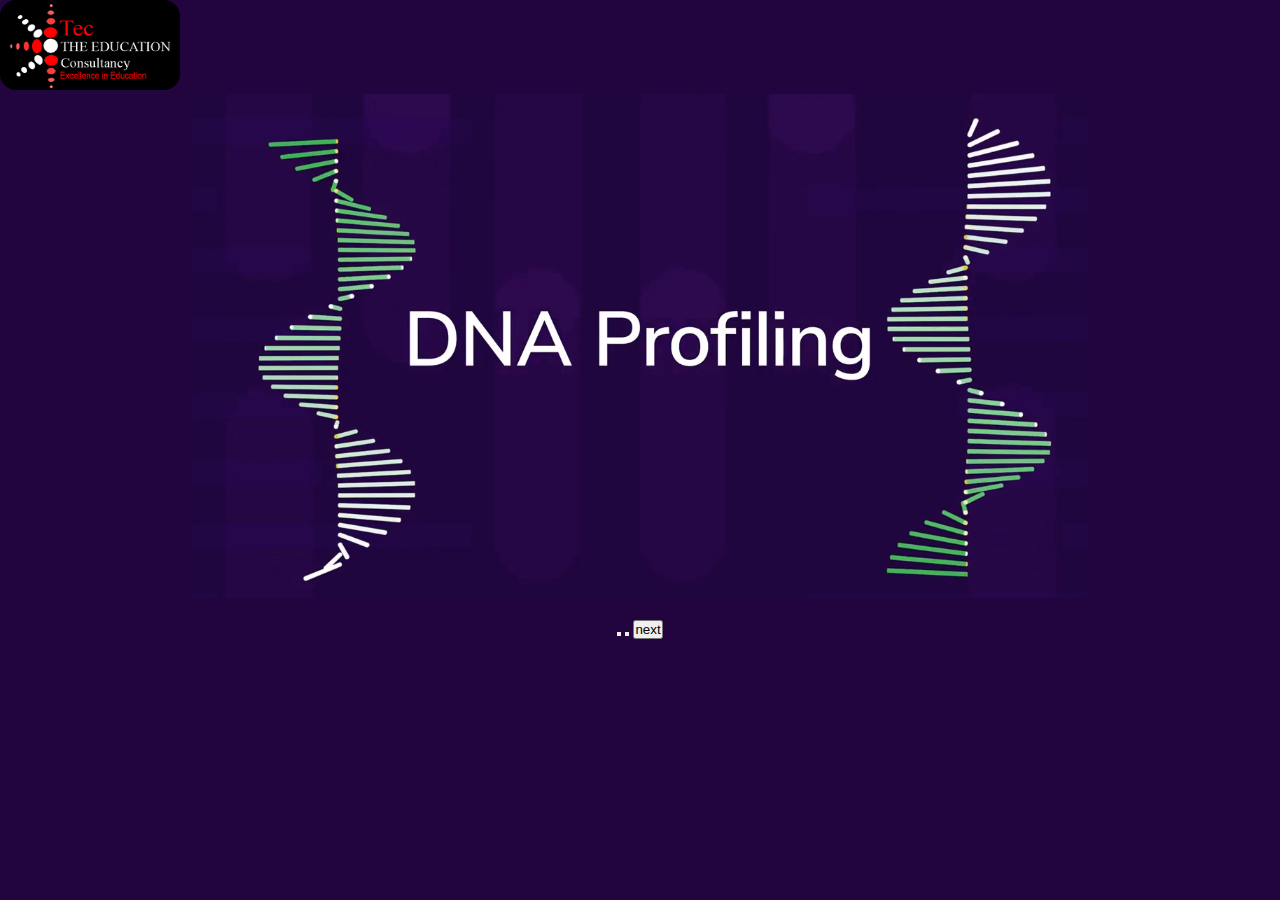
<file: DNA-fingerprinting/1st-page.html>
<!DOCTYPE html>
<html lang="en">
  <head>
    <!-- Required meta tags -->
    <meta charset="utf-8" />
    <meta name="viewport" content="width=device-width, initial-scale=1" />

    <!-- Bootstrap CSS -->
    <link rel="stylesheet" href="./style.css" />
    <link
      href="https://cdn.jsdelivr.net/npm/bootstrap@5.0.2/dist/css/bootstrap.min.css"
      rel="stylesheet"
      integrity="sha384-EVSTQN3/azprG1Anm3QDgpJLIm9Nao0Yz1ztcQTwFspd3yD65VohhpuuCOmLASjC"
      crossorigin="anonymous"
    />
    <link
      rel="stylesheet"
      href="https://cdnjs.cloudflare.com/ajax/libs/font-awesome/6.0.0-beta3/css/all.min.css"
      integrity="sha512-Fo3rlrZj/k7ujTnHg4CGR2D7kSs0v4LLanw2qksYuRlEzO+tcaEPQogQ0KaoGN26/zrn20ImR1DfuLWnOo7aBA=="
      crossorigin="anonymous"
      referrerpolicy="no-referrer"
    />

    <title>BIO tecnology</title>
  </head>
  <body class="video-background">
    <nav class="navbar">
      <div class="container-fluid" style="">
        <a class="navbar-brand" href="./index.html">
          <img
            id="logo"
            style="background-color: black; border-radius: 1rem 1rem 1rem 1rem"
            src="./images/logo1.png"
            alt=""
            width="180"
            height="90"
          />
        </a>
      </div>
    </nav>
    <div class="container">
      <div class="gene-cloning">
        <h1></h1>
        <video
          id="myVideo"
          muted
          autoplay
          src="./images/1.mp4
          "
        ></video>
      </div>
    </div>
    <br />
    <div class="container">
      <div style="text-align: center" class="btns">
        <button onclick="pauseVid()" class="btn btn-primary" type="button">
          <i class="fas fa-pause"></i>
        </button>
        <button onclick="playVid()" class="btn btn-primary" type="button">
          <i class="fas fa-play"></i>
        </button>
        <a href="./2nd-page.html"
          ><button type="button" class="btn btn-dark">
            next <i class="fas fa-step-forward"></i></button
        ></a>
      </div>
    </div>
    <br />
    <script>
      var vid = document.getElementById("myVideo");

      function playVid() {
        vid.play();
      }

      function pauseVid() {
        vid.pause();
      }
    </script>

    <!-- Optional JavaScript; choose one of the two! -->

    <!-- Option 1: Bootstrap Bundle with Popper -->
    <script
      src="https://cdn.jsdelivr.net/npm/bootstrap@5.0.2/dist/js/bootstrap.bundle.min.js"
      integrity="sha384-MrcW6ZMFYlzcLA8Nl+NtUVF0sA7MsXsP1UyJoMp4YLEuNSfAP+JcXn/tWtIaxVXM"
      crossorigin="anonymous"
    ></script>

    <!-- Option 2: Separate Popper and Bootstrap JS -->
    <!--
    <script src="https://cdn.jsdelivr.net/npm/@popperjs/core@2.9.2/dist/umd/popper.min.js" integrity="sha384-IQsoLXl5PILFhosVNubq5LC7Qb9DXgDA9i+tQ8Zj3iwWAwPtgFTxbJ8NT4GN1R8p" crossorigin="anonymous"></script>
    <script src="https://cdn.jsdelivr.net/npm/bootstrap@5.0.2/dist/js/bootstrap.min.js" integrity="sha384-cVKIPhGWiC2Al4u+LWgxfKTRIcfu0JTxR+EQDz/bgldoEyl4H0zUF0QKbrJ0EcQF" crossorigin="anonymous"></script>
    -->
  </body>
</html>
</file>
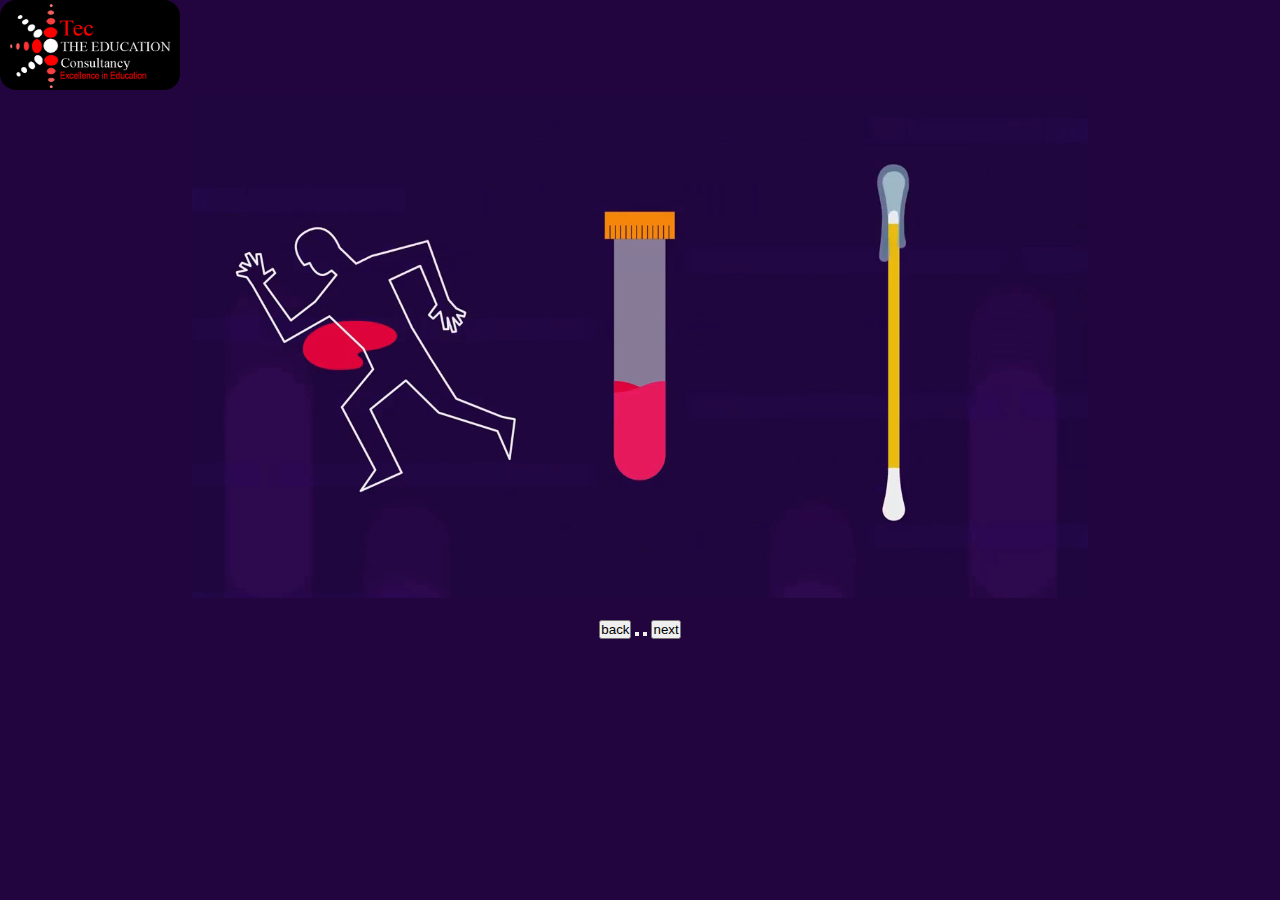
<file: DNA-fingerprinting/2nd-page.html>
<!DOCTYPE html>
<html lang="en">
  <head>
    <!-- Required meta tags -->
    <meta charset="utf-8" />
    <meta name="viewport" content="width=device-width, initial-scale=1" />

    <!-- Bootstrap CSS -->
    <link rel="stylesheet" href="./style.css" />
    <link
      href="https://cdn.jsdelivr.net/npm/bootstrap@5.0.2/dist/css/bootstrap.min.css"
      rel="stylesheet"
      integrity="sha384-EVSTQN3/azprG1Anm3QDgpJLIm9Nao0Yz1ztcQTwFspd3yD65VohhpuuCOmLASjC"
      crossorigin="anonymous"
    />
    <link
      rel="stylesheet"
      href="https://cdnjs.cloudflare.com/ajax/libs/font-awesome/6.0.0-beta3/css/all.min.css"
      integrity="sha512-Fo3rlrZj/k7ujTnHg4CGR2D7kSs0v4LLanw2qksYuRlEzO+tcaEPQogQ0KaoGN26/zrn20ImR1DfuLWnOo7aBA=="
      crossorigin="anonymous"
      referrerpolicy="no-referrer"
    />
    <title>BIO tecnology</title>
  </head>
  <body class="video-background">
    <nav class="navbar">
      <div class="container-fluid">
        <a class="navbar-brand" href="./index.html">
          <img
            id="logo"
            style="background-color: black; border-radius: 1rem 1rem 1rem 1rem"
            src="./images/logo1.png"
            alt=""
            width="180"
            height="90"
          />
        </a>
      </div>
    </nav>
    <div class="container">
      <div class="gene-cloning">
        <h1></h1>
        <video id="myVideo" muted loop autoplay src="./images/2.mp4"></video>
      </div>
    </div>
    <br />
    <div class="container">
      <div style="text-align: center" class="btns">
        <a href="./1st-page.html"
          ><button type="button" class="btn btn-dark">
            <i class="fas fa-step-backward"></i> back
          </button></a
        >
        <button onclick="pauseVid()" class="btn btn-primary" type="button">
          <i class="fas fa-pause"></i>
        </button>
        <button onclick="playVid()" class="btn btn-primary" type="button">
          <i class="fas fa-play"></i>
        </button>
        <a href="./3rd-page.html"
          ><button type="button" class="btn btn-dark">
            next <i class="fas fa-step-forward"></i></button
        ></a>
      </div>
    </div>
    <br />
    <script>
      var vid = document.getElementById("myVideo");

      function playVid() {
        vid.play();
      }

      function pauseVid() {
        vid.pause();
      }
    </script>
    <!-- Optional JavaScript; choose one of the two! -->

    <!-- Option 1: Bootstrap Bundle with Popper -->
    <script
      src="https://cdn.jsdelivr.net/npm/bootstrap@5.0.2/dist/js/bootstrap.bundle.min.js"
      integrity="sha384-MrcW6ZMFYlzcLA8Nl+NtUVF0sA7MsXsP1UyJoMp4YLEuNSfAP+JcXn/tWtIaxVXM"
      crossorigin="anonymous"
    ></script>

    <!-- Option 2: Separate Popper and Bootstrap JS -->
    <!--
    <script src="https://cdn.jsdelivr.net/npm/@popperjs/core@2.9.2/dist/umd/popper.min.js" integrity="sha384-IQsoLXl5PILFhosVNubq5LC7Qb9DXgDA9i+tQ8Zj3iwWAwPtgFTxbJ8NT4GN1R8p" crossorigin="anonymous"></script>
    <script src="https://cdn.jsdelivr.net/npm/bootstrap@5.0.2/dist/js/bootstrap.min.js" integrity="sha384-cVKIPhGWiC2Al4u+LWgxfKTRIcfu0JTxR+EQDz/bgldoEyl4H0zUF0QKbrJ0EcQF" crossorigin="anonymous"></script>
    -->
  </body>
</html>
</file>
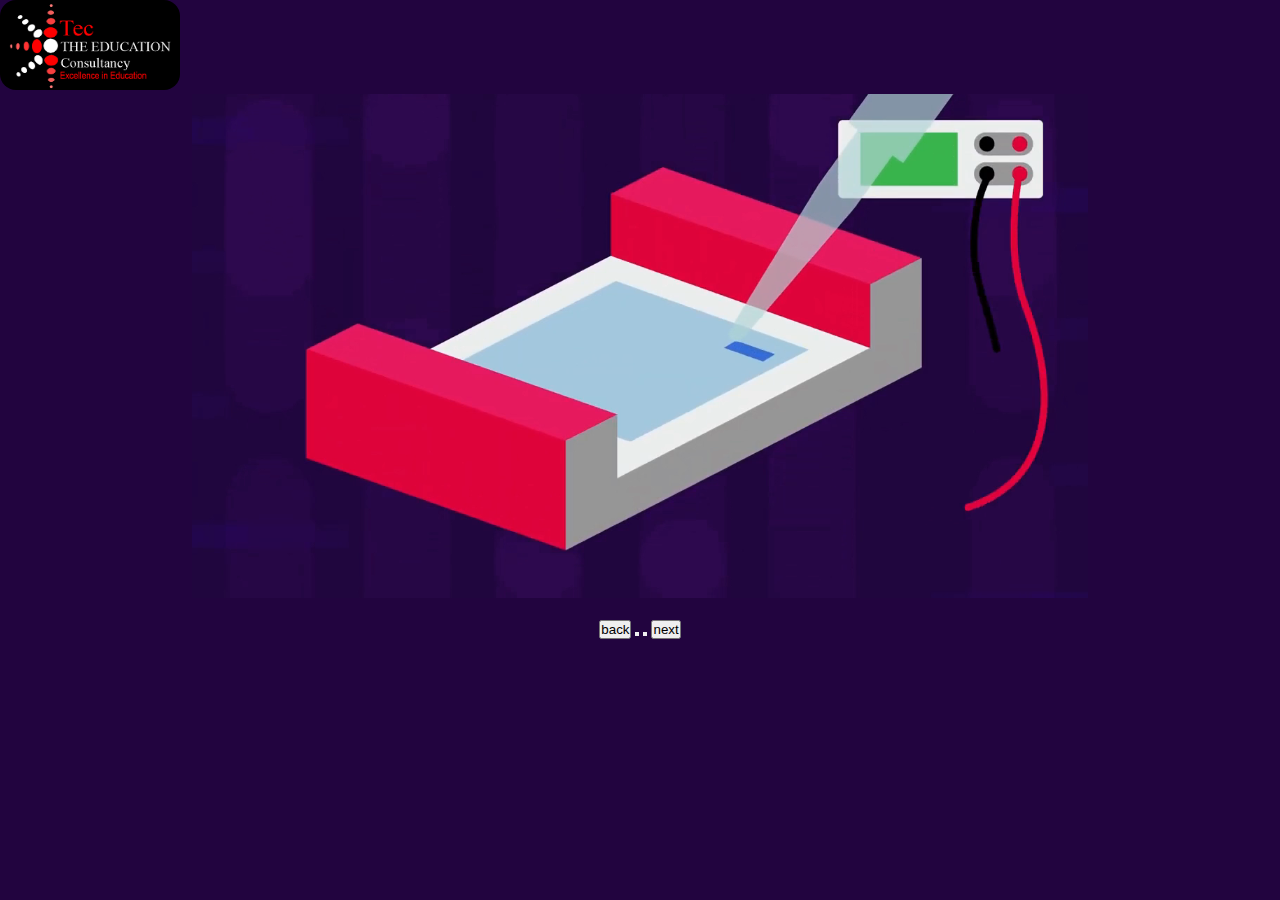
<file: DNA-fingerprinting/3rd-page.html>
<!DOCTYPE html>
<html lang="en">
  <head>
    <!-- Required meta tags -->
    <meta charset="utf-8" />
    <meta name="viewport" content="width=device-width, initial-scale=1" />

    <!-- Bootstrap CSS -->
    <link rel="stylesheet" href="./style.css" />
    <link
      href="https://cdn.jsdelivr.net/npm/bootstrap@5.0.2/dist/css/bootstrap.min.css"
      rel="stylesheet"
      integrity="sha384-EVSTQN3/azprG1Anm3QDgpJLIm9Nao0Yz1ztcQTwFspd3yD65VohhpuuCOmLASjC"
      crossorigin="anonymous"
    />
    <link
      rel="stylesheet"
      href="https://cdnjs.cloudflare.com/ajax/libs/font-awesome/6.0.0-beta3/css/all.min.css"
      integrity="sha512-Fo3rlrZj/k7ujTnHg4CGR2D7kSs0v4LLanw2qksYuRlEzO+tcaEPQogQ0KaoGN26/zrn20ImR1DfuLWnOo7aBA=="
      crossorigin="anonymous"
      referrerpolicy="no-referrer"
    />
    <title>BIO tecnology</title>
  </head>
  <body class="video-background">
    <nav class="navbar">
      <div class="container-fluid">
        <a class="navbar-brand" href="./index.html">
          <img
            id="logo"
            style="background-color: black; border-radius: 1rem 1rem 1rem 1rem"
            src="./images/logo1.png"
            alt=""
            width="180"
            height="90"
          />
        </a>
      </div>
    </nav>
    <div class="container">
      <div class="gene-cloning">
        <h1></h1>
        <video id="myVideo" muted loop autoplay src="./images/3.mp4"></video>
      </div>
    </div>
    <br />
    <div class="container">
      <div style="text-align: center" class="btns">
        <a href="./2nd-page.html"
          ><button type="button" class="btn btn-dark">
            <i class="fas fa-step-backward"></i> back
          </button></a
        >
        <button onclick="pauseVid()" class="btn btn-primary" type="button">
          <i class="fas fa-pause"></i>
        </button>
        <button onclick="playVid()" class="btn btn-primary" type="button">
          <i class="fas fa-play"></i>
        </button>
        <a href="./4th-page.html"
          ><button type="button" class="btn btn-dark">
            next <i class="fas fa-step-forward"></i></button
        ></a>
      </div>
    </div>
    <br />
    <script>
      var vid = document.getElementById("myVideo");

      function playVid() {
        vid.play();
      }

      function pauseVid() {
        vid.pause();
      }
    </script>
    <!-- Optional JavaScript; choose one of the two! -->

    <!-- Option 1: Bootstrap Bundle with Popper -->
    <script
      src="https://cdn.jsdelivr.net/npm/bootstrap@5.0.2/dist/js/bootstrap.bundle.min.js"
      integrity="sha384-MrcW6ZMFYlzcLA8Nl+NtUVF0sA7MsXsP1UyJoMp4YLEuNSfAP+JcXn/tWtIaxVXM"
      crossorigin="anonymous"
    ></script>

    <!-- Option 2: Separate Popper and Bootstrap JS -->
    <!--
    <script src="https://cdn.jsdelivr.net/npm/@popperjs/core@2.9.2/dist/umd/popper.min.js" integrity="sha384-IQsoLXl5PILFhosVNubq5LC7Qb9DXgDA9i+tQ8Zj3iwWAwPtgFTxbJ8NT4GN1R8p" crossorigin="anonymous"></script>
    <script src="https://cdn.jsdelivr.net/npm/bootstrap@5.0.2/dist/js/bootstrap.min.js" integrity="sha384-cVKIPhGWiC2Al4u+LWgxfKTRIcfu0JTxR+EQDz/bgldoEyl4H0zUF0QKbrJ0EcQF" crossorigin="anonymous"></script>
    -->
  </body>
</html>
</file>
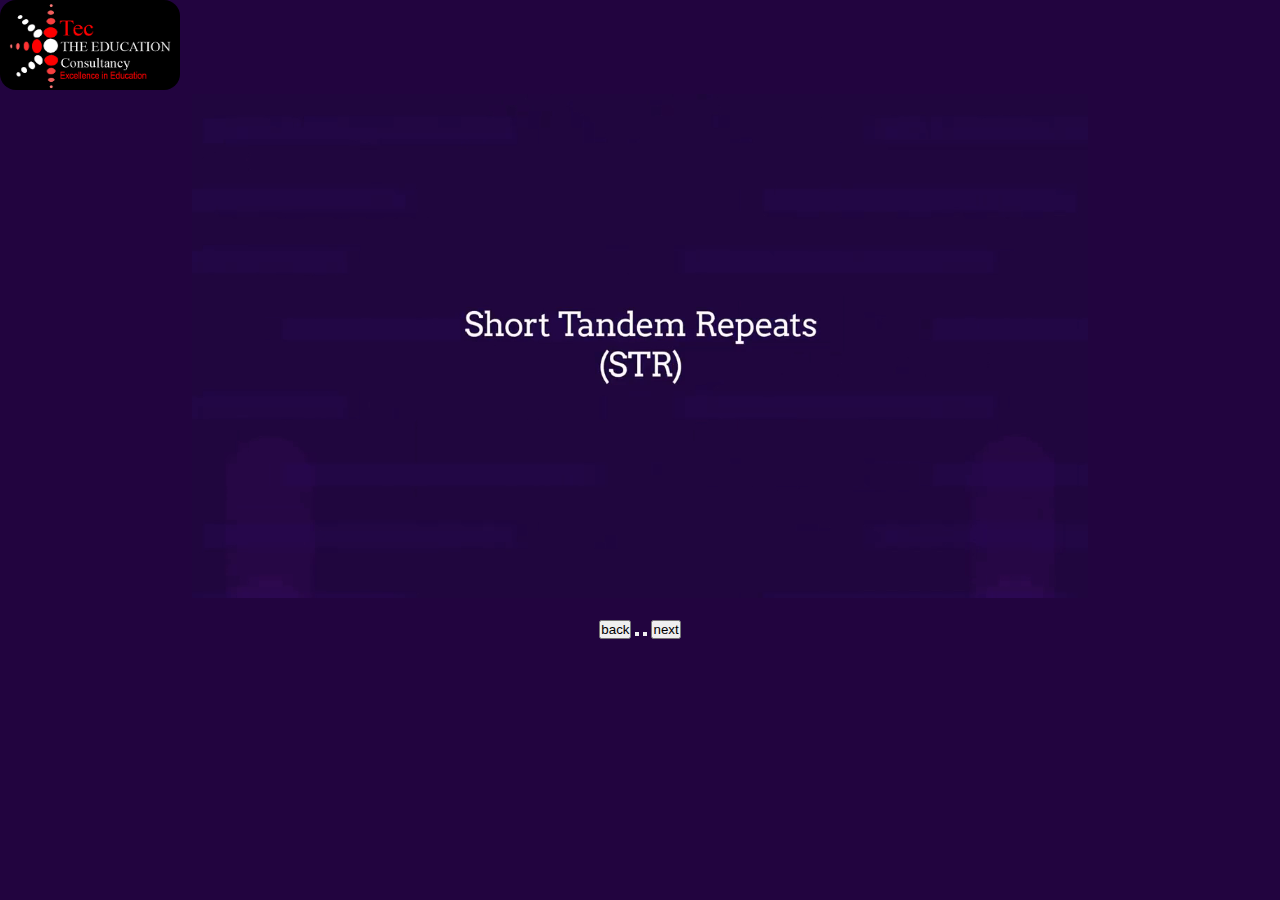
<file: DNA-fingerprinting/4th-page.html>
<!DOCTYPE html>
<html lang="en">
  <head>
    <!-- Required meta tags -->
    <meta charset="utf-8" />
    <meta name="viewport" content="width=device-width, initial-scale=1" />

    <!-- Bootstrap CSS -->
    <link rel="stylesheet" href="./style.css" />
    <link
      href="https://cdn.jsdelivr.net/npm/bootstrap@5.0.2/dist/css/bootstrap.min.css"
      rel="stylesheet"
      integrity="sha384-EVSTQN3/azprG1Anm3QDgpJLIm9Nao0Yz1ztcQTwFspd3yD65VohhpuuCOmLASjC"
      crossorigin="anonymous"
    />
    <link
      rel="stylesheet"
      href="https://cdnjs.cloudflare.com/ajax/libs/font-awesome/6.0.0-beta3/css/all.min.css"
      integrity="sha512-Fo3rlrZj/k7ujTnHg4CGR2D7kSs0v4LLanw2qksYuRlEzO+tcaEPQogQ0KaoGN26/zrn20ImR1DfuLWnOo7aBA=="
      crossorigin="anonymous"
      referrerpolicy="no-referrer"
    />
    <title>BIO tecnology</title>
  </head>
  <body class="video-background">
    <nav class="navbar">
      <div class="container-fluid">
        <a class="navbar-brand" href="./index.html">
          <img
            id="logo"
            style="background-color: black; border-radius: 1rem 1rem 1rem 1rem"
            src="./images/logo1.png"
            alt=""
            width="180"
            height="90"
          />
        </a>
      </div>
    </nav>
    <div class="container">
      <div class="gene-cloning">
        <h1></h1>
        <video
          id="myVideo"
          muted
          loop
          autoplay
          src="./images/4.mp4
          "
        ></video>
      </div>
    </div>
    <br />
    <div class="container">
      <div style="text-align: center" class="btns">
        <a href="./3rd-page.html"
          ><button type="button" class="btn btn-dark">
            <i class="fas fa-step-backward"></i> back
          </button></a
        >
        <button onclick="pauseVid()" class="btn btn-primary" type="button">
          <i class="fas fa-pause"></i>
        </button>
        <button onclick="playVid()" class="btn btn-primary" type="button">
          <i class="fas fa-play"></i>
        </button>
        <a href="./5th-page.html"
          ><button type="button" class="btn btn-dark">
            next <i class="fas fa-step-forward"></i></button
        ></a>
      </div>
    </div>
    <br />
    <script>
      var vid = document.getElementById("myVideo");

      function playVid() {
        vid.play();
      }

      function pauseVid() {
        vid.pause();
      }
    </script>
    <!-- Optional JavaScript; choose one of the two! -->

    <!-- Option 1: Bootstrap Bundle with Popper -->
    <script
      src="https://cdn.jsdelivr.net/npm/bootstrap@5.0.2/dist/js/bootstrap.bundle.min.js"
      integrity="sha384-MrcW6ZMFYlzcLA8Nl+NtUVF0sA7MsXsP1UyJoMp4YLEuNSfAP+JcXn/tWtIaxVXM"
      crossorigin="anonymous"
    ></script>

    <!-- Option 2: Separate Popper and Bootstrap JS -->
    <!--
    <script src="https://cdn.jsdelivr.net/npm/@popperjs/core@2.9.2/dist/umd/popper.min.js" integrity="sha384-IQsoLXl5PILFhosVNubq5LC7Qb9DXgDA9i+tQ8Zj3iwWAwPtgFTxbJ8NT4GN1R8p" crossorigin="anonymous"></script>
    <script src="https://cdn.jsdelivr.net/npm/bootstrap@5.0.2/dist/js/bootstrap.min.js" integrity="sha384-cVKIPhGWiC2Al4u+LWgxfKTRIcfu0JTxR+EQDz/bgldoEyl4H0zUF0QKbrJ0EcQF" crossorigin="anonymous"></script>
    -->
  </body>
</html>
</file>
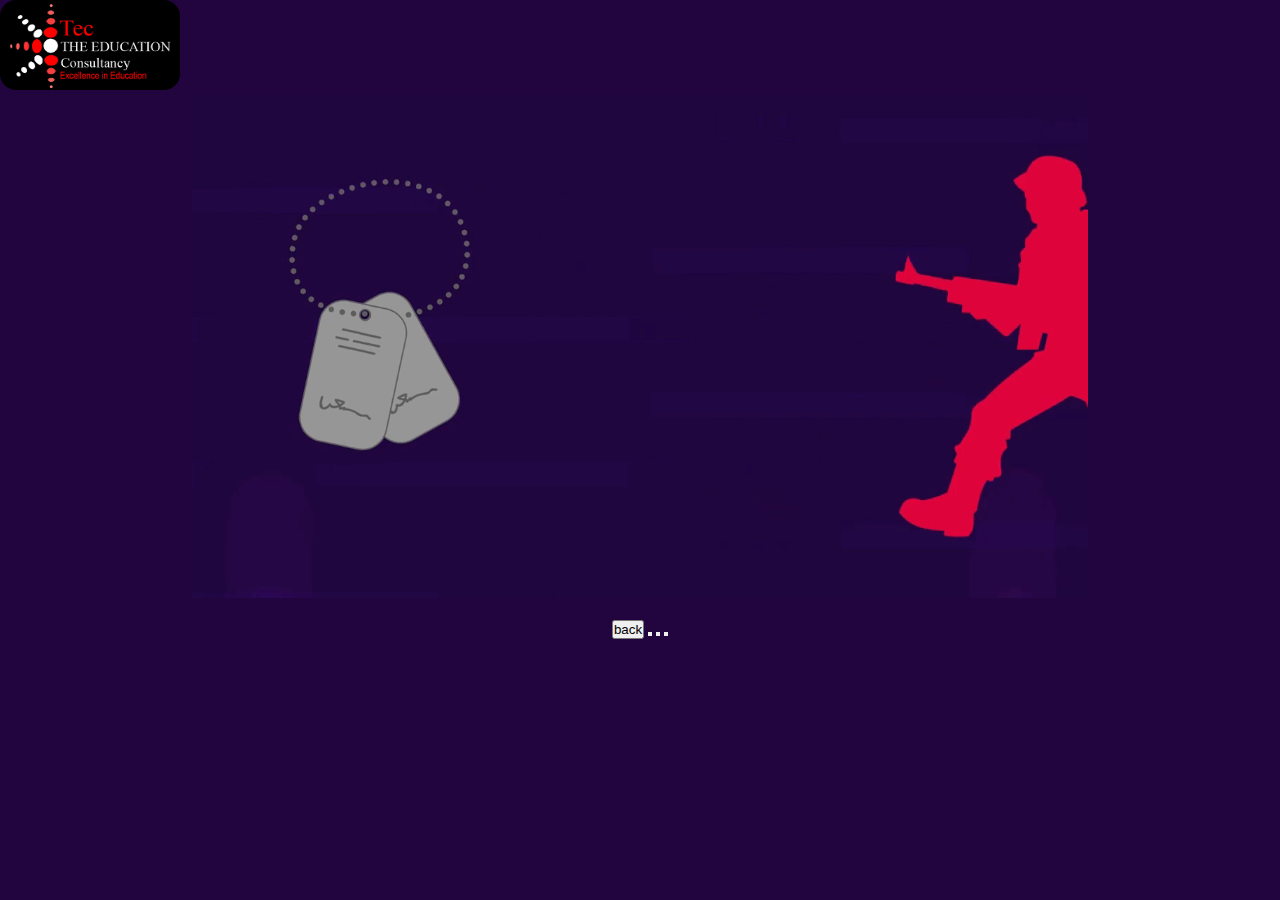
<file: DNA-fingerprinting/5th-page.html>
<!DOCTYPE html>
<html lang="en">
  <head>
    <!-- Required meta tags -->
    <meta charset="utf-8" />
    <meta name="viewport" content="width=device-width, initial-scale=1" />

    <!-- Bootstrap CSS -->
    <link rel="stylesheet" href="./style.css" />
    <link
      href="https://cdn.jsdelivr.net/npm/bootstrap@5.0.2/dist/css/bootstrap.min.css"
      rel="stylesheet"
      integrity="sha384-EVSTQN3/azprG1Anm3QDgpJLIm9Nao0Yz1ztcQTwFspd3yD65VohhpuuCOmLASjC"
      crossorigin="anonymous"
    />
    <link
      rel="stylesheet"
      href="https://cdnjs.cloudflare.com/ajax/libs/font-awesome/6.0.0-beta3/css/all.min.css"
      integrity="sha512-Fo3rlrZj/k7ujTnHg4CGR2D7kSs0v4LLanw2qksYuRlEzO+tcaEPQogQ0KaoGN26/zrn20ImR1DfuLWnOo7aBA=="
      crossorigin="anonymous"
      referrerpolicy="no-referrer"
    />
    <title>BIO tecnology</title>
  </head>
  <body class="video-background">
    <nav class="navbar">
      <div class="container-fluid">
        <a class="navbar-brand" href="./index.html">
          <img
            id="logo"
            style="background-color: black; border-radius: 1rem 1rem 1rem 1rem"
            src="./images/logo1.png"
            alt=""
            width="180"
            height="90"
          />
        </a>
      </div>
    </nav>
    <div class="container">
      <div class="gene-cloning">
        <h1></h1>
        <video id="myVideo" muted loop autoplay src="./images/5.mp4"></video>
      </div>
    </div>
    <br />
    <div class="container">
      <div style="text-align: center" class="btns">
        <a href="./3rd-page.html"
          ><button type="button" class="btn btn-dark">
            <i class="fas fa-step-backward"></i> back
          </button></a
        >
        <button onclick="pauseVid()" class="btn btn-primary" type="button">
          <i class="fas fa-pause"></i>
        </button>
        <button onclick="playVid()" class="btn btn-primary" type="button">
          <i class="fas fa-play"></i>
        </button>
        <a href="./index.html"
          ><button type="button" class="btn btn-dark">
            <i class="fas fa-home"></i></button
        ></a>
      </div>
    </div>
    <br />
    <script>
      var vid = document.getElementById("myVideo");

      function playVid() {
        vid.play();
      }

      function pauseVid() {
        vid.pause();
      }
    </script>
    <!-- Optional JavaScript; choose one of the two! -->

    <!-- Option 1: Bootstrap Bundle with Popper -->
    <script
      src="https://cdn.jsdelivr.net/npm/bootstrap@5.0.2/dist/js/bootstrap.bundle.min.js"
      integrity="sha384-MrcW6ZMFYlzcLA8Nl+NtUVF0sA7MsXsP1UyJoMp4YLEuNSfAP+JcXn/tWtIaxVXM"
      crossorigin="anonymous"
    ></script>

    <!-- Option 2: Separate Popper and Bootstrap JS -->
    <!--
    <script src="https://cdn.jsdelivr.net/npm/@popperjs/core@2.9.2/dist/umd/popper.min.js" integrity="sha384-IQsoLXl5PILFhosVNubq5LC7Qb9DXgDA9i+tQ8Zj3iwWAwPtgFTxbJ8NT4GN1R8p" crossorigin="anonymous"></script>
    <script src="https://cdn.jsdelivr.net/npm/bootstrap@5.0.2/dist/js/bootstrap.min.js" integrity="sha384-cVKIPhGWiC2Al4u+LWgxfKTRIcfu0JTxR+EQDz/bgldoEyl4H0zUF0QKbrJ0EcQF" crossorigin="anonymous"></script>
    -->
  </body>
</html>
</file>
<file: DNA-fingerprinting/style.css>
* {
  box-sizing: border-box;
  padding: 0;
  margin: 0;
}

.video-background {
  background-color: rgb(34, 4, 63);
}
.sub-name {
  text-align: center;
}
.sub-name img {
  width: 22%;
  border-radius: 50%;
  border: black 2px solid;
}
.sub-name h1 {
  color: black;
  text-decoration: underline black;
  font-size: 3rem;
  font-weight: bold;
  font-family: "Lucida Sans", "Lucida Sans Regular", "Lucida Grande",
    "Lucida Sans Unicode", Geneva, Verdana, sans-serif;
}
.heading {
  margin: 2.5rem auto;
  width: 100%;
  height: 25rem;
  animation: heading 1s ease-in;
}
.row {
  animation: topics 1s ease-in;
}
.lecture-headings {
  width: 100%;
  height: 25rem;
  margin: 3rem auto;
}
.col-md-3 {
  margin: 1rem auto;
  text-align: center;
}
.col-md-3 img {
  border-radius: 45%;
  width: 50%;
}
.col-md-3 h4 {
  color: black;
  text-decoration: underline black;
}
.gene-cloning {
  text-align: center;
  display: list-item;
}
.gene-cloning video {
  /* border: 2px solid black; */
  width: 70%;
}
.button {
}
@keyframes heading {
  0% {
    transform: translatex(900px);
  }
  100% {
    transform: translatex(0px);
  }
}
@keyframes topics {
  0% {
    transform: translatex(-900px);
  }
  100% {
    transform: translatex(0px);
  }
}
</file>
